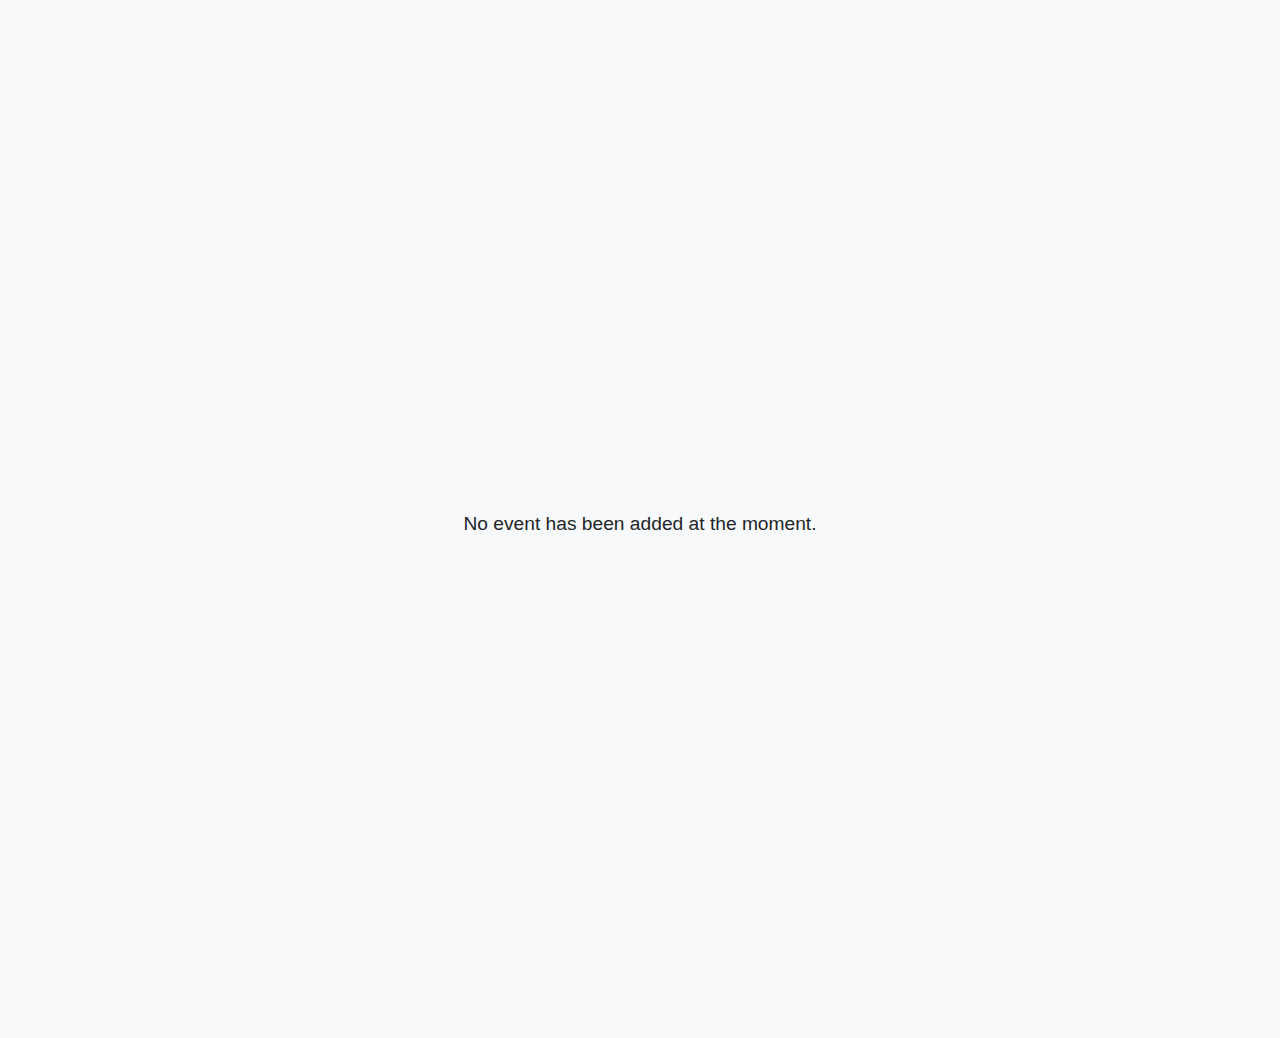
<file: index.html>
<!DOCTYPE html>
<html lang="en">

<head>
  <title>BMC</title>
  <meta charset="utf-8">
  <meta name="viewport" content="width=device-width, initial-scale=1">
  <link href="style.css" rel="stylesheet">

  <link rel="stylesheet" href="https://stackpath.bootstrapcdn.com/bootstrap/4.3.1/css/bootstrap.min.css"
    integrity="sha384-ggOyR0iXCbMQv3Xipma34MD+dH/1fQ784/j6cY/iJTQUOhcWr7x9JvoRxT2MZw1T" crossorigin="anonymous">
  <script src="https://ajax.googleapis.com/ajax/libs/jquery/3.4.1/jquery.min.js"></script>
  <script src="https://cdnjs.cloudflare.com/ajax/libs/popper.js/1.14.7/umd/popper.min.js"
    integrity="sha384-UO2eT0CpHqdSJQ6hJty5KVphtPhzWj9WO1clHTMGa3JDZwrnQq4sF86dIHNDz0W1"
    crossorigin="anonymous"></script>
  <script src="https://stackpath.bootstrapcdn.com/bootstrap/4.3.1/js/bootstrap.min.js"
    integrity="sha384-JjSmVgyd0p3pXB1rRibZUAYoIIy6OrQ6VrjIEaFf/nJGzIxFDsf4x0xIM+B07jRM"
    crossorigin="anonymous"></script>
</head>

<style>
  .nav-item {
    margin: 0 auto;
  }

  .card {
    margin: 0 auto;
  }

  .card-text {
    text-align: center;
  }
</style>

<body class="bg-light">
  
  <main role="main" class="container">
    <p style="text-align: center; margin-bottom: 45%; margin-top: 45%">No event has been added at the moment.</p>
  </main>

</body>

</html>
</file>
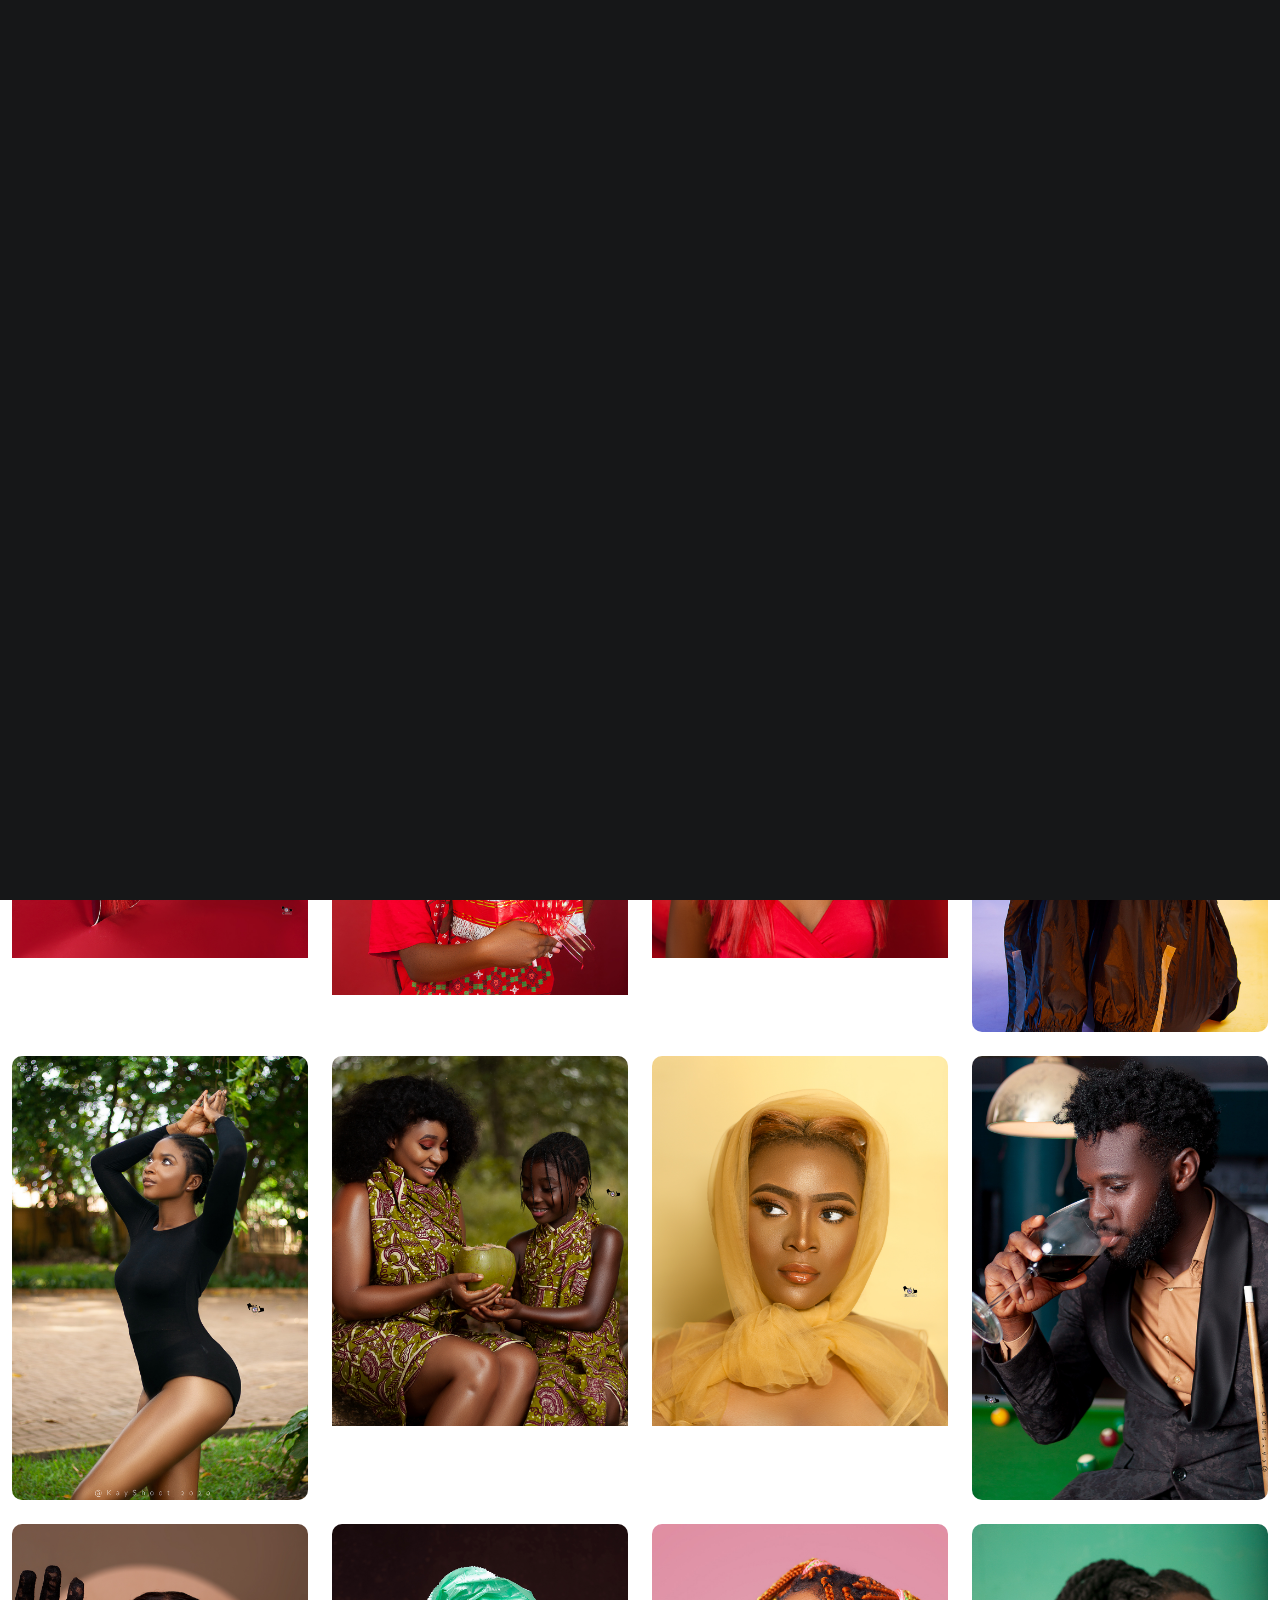
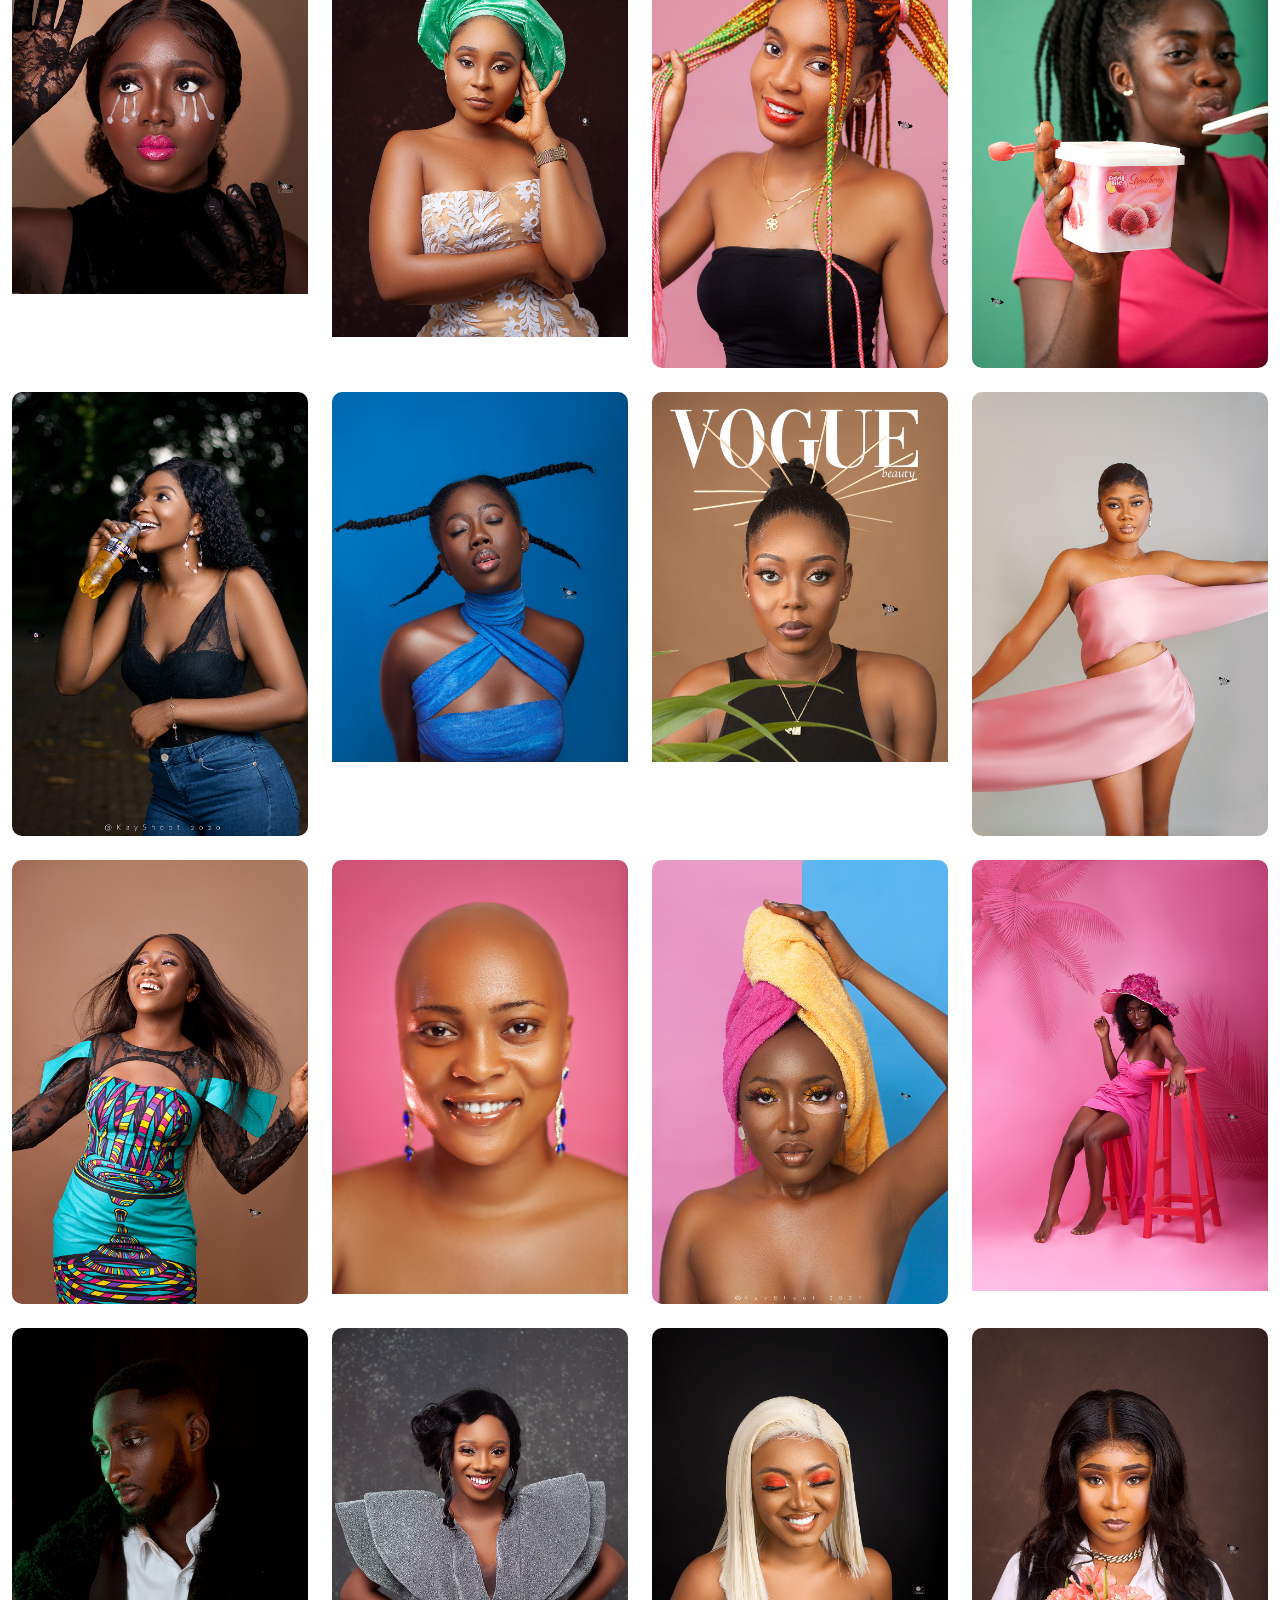
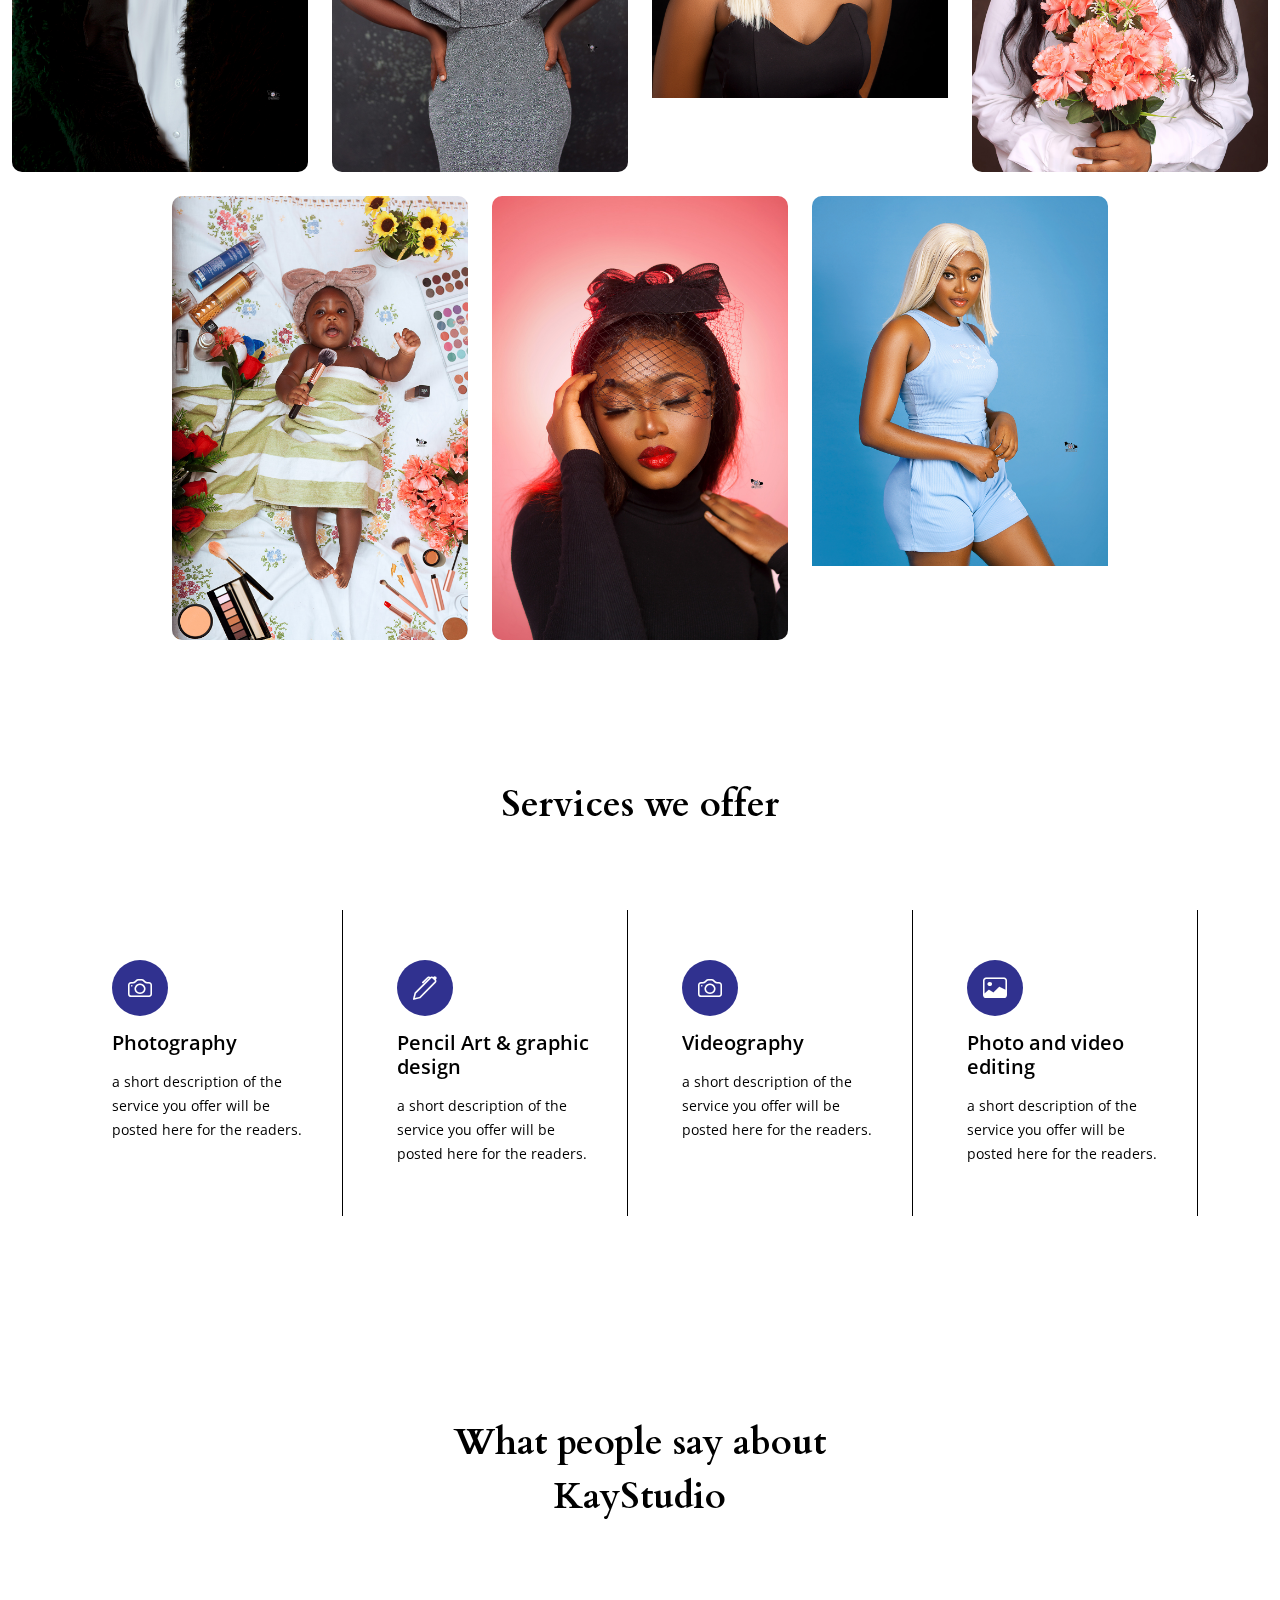
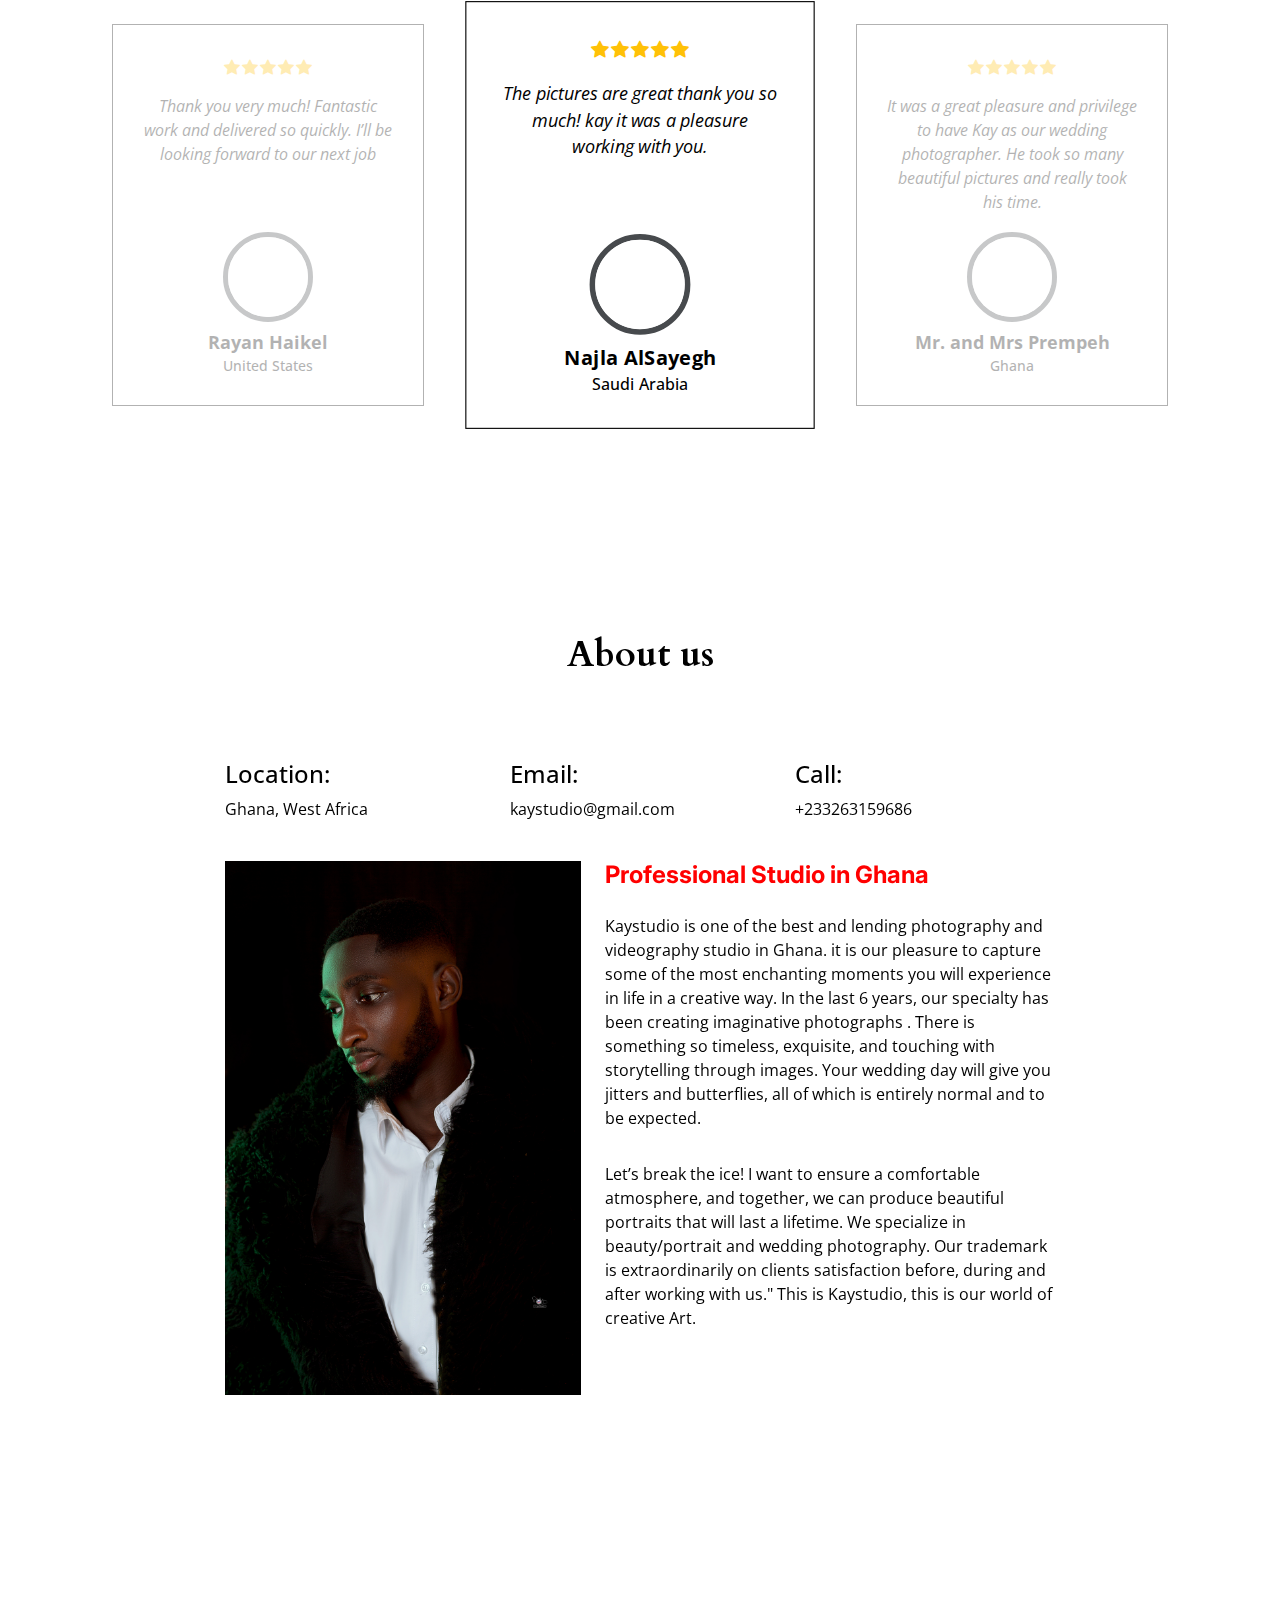
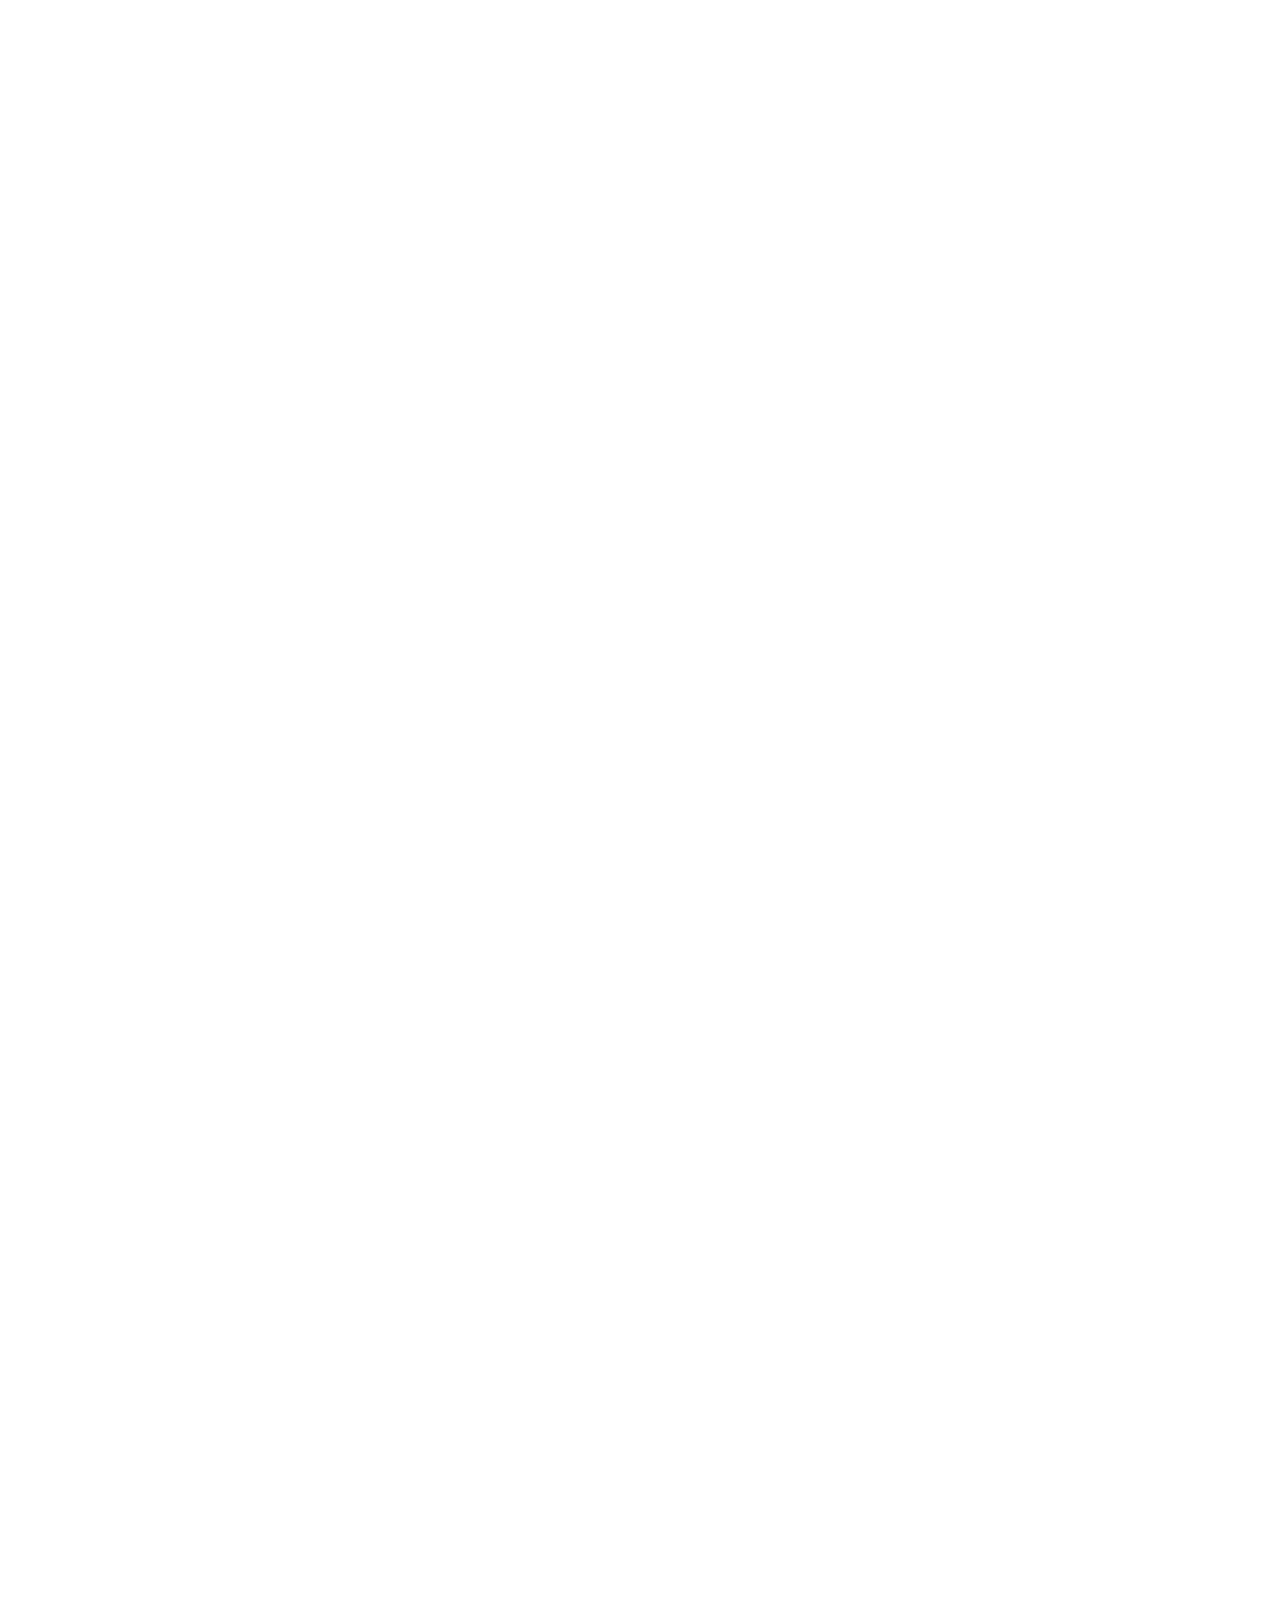
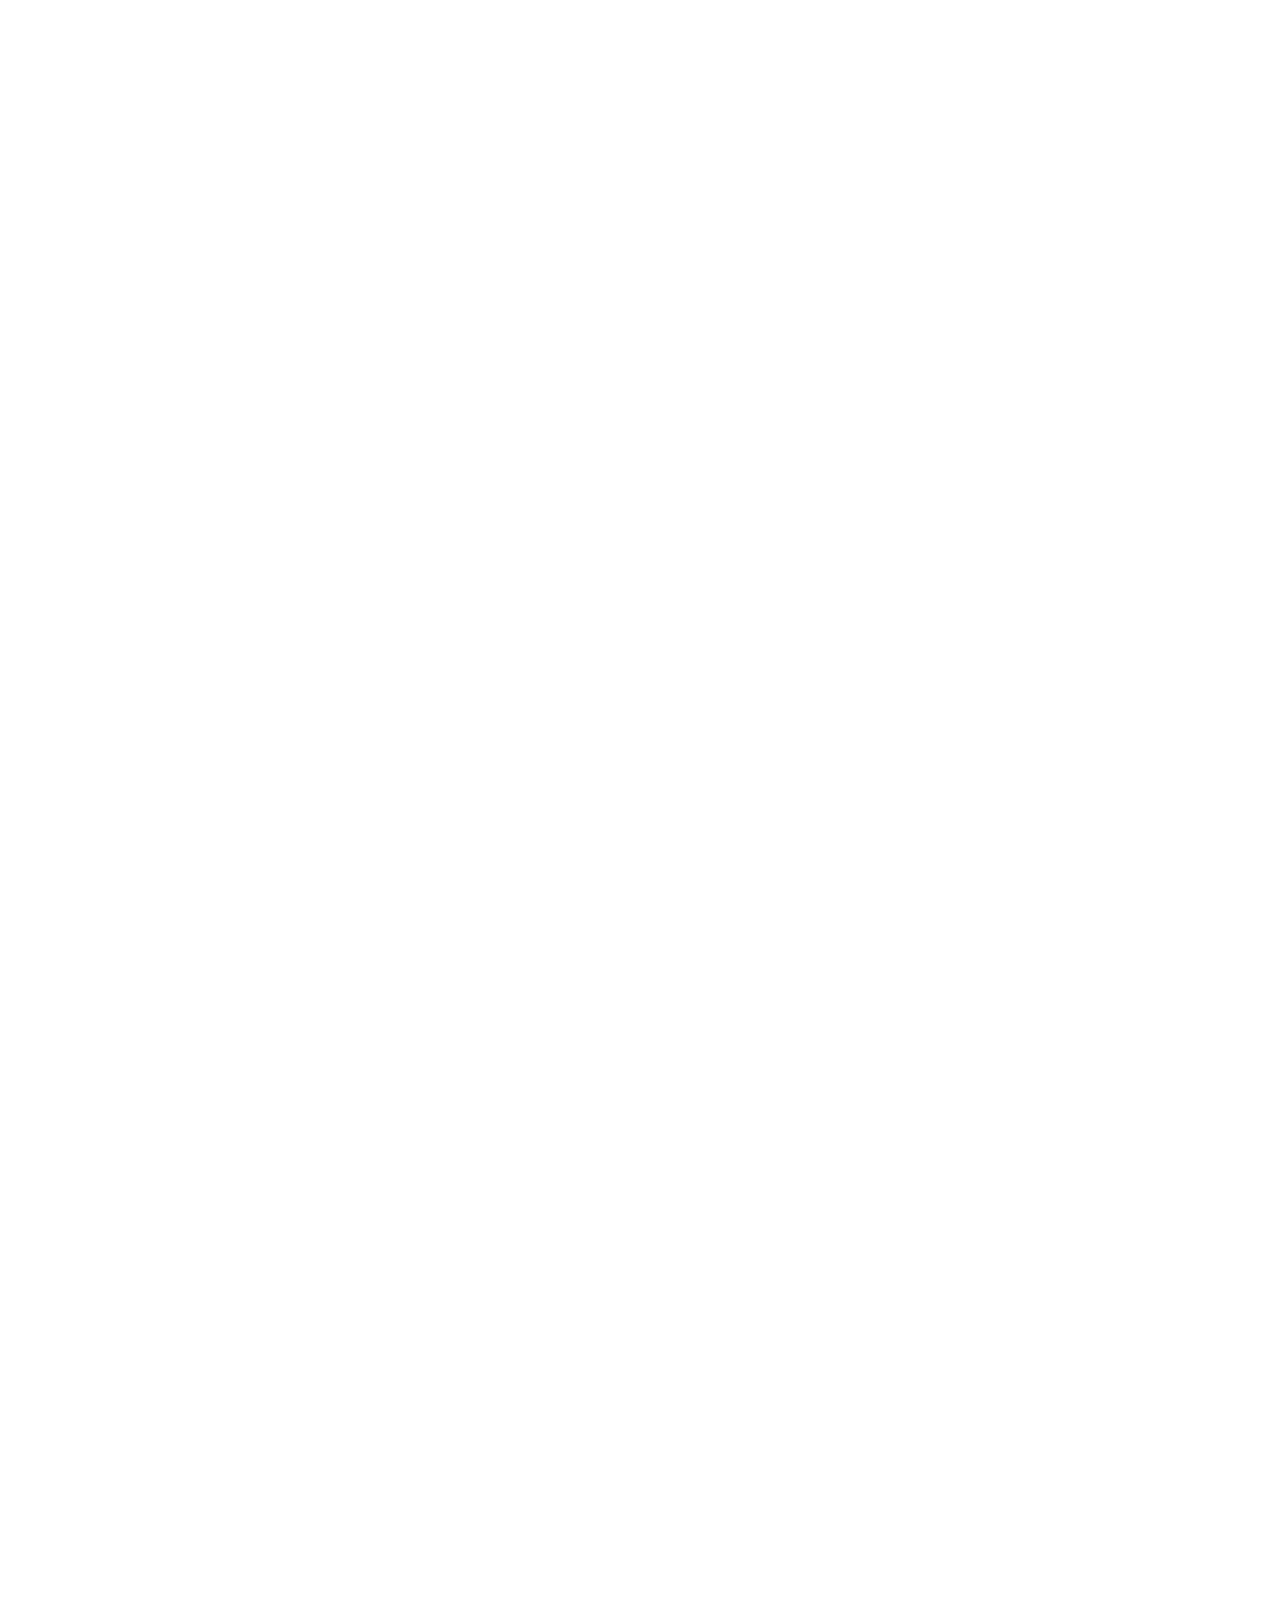
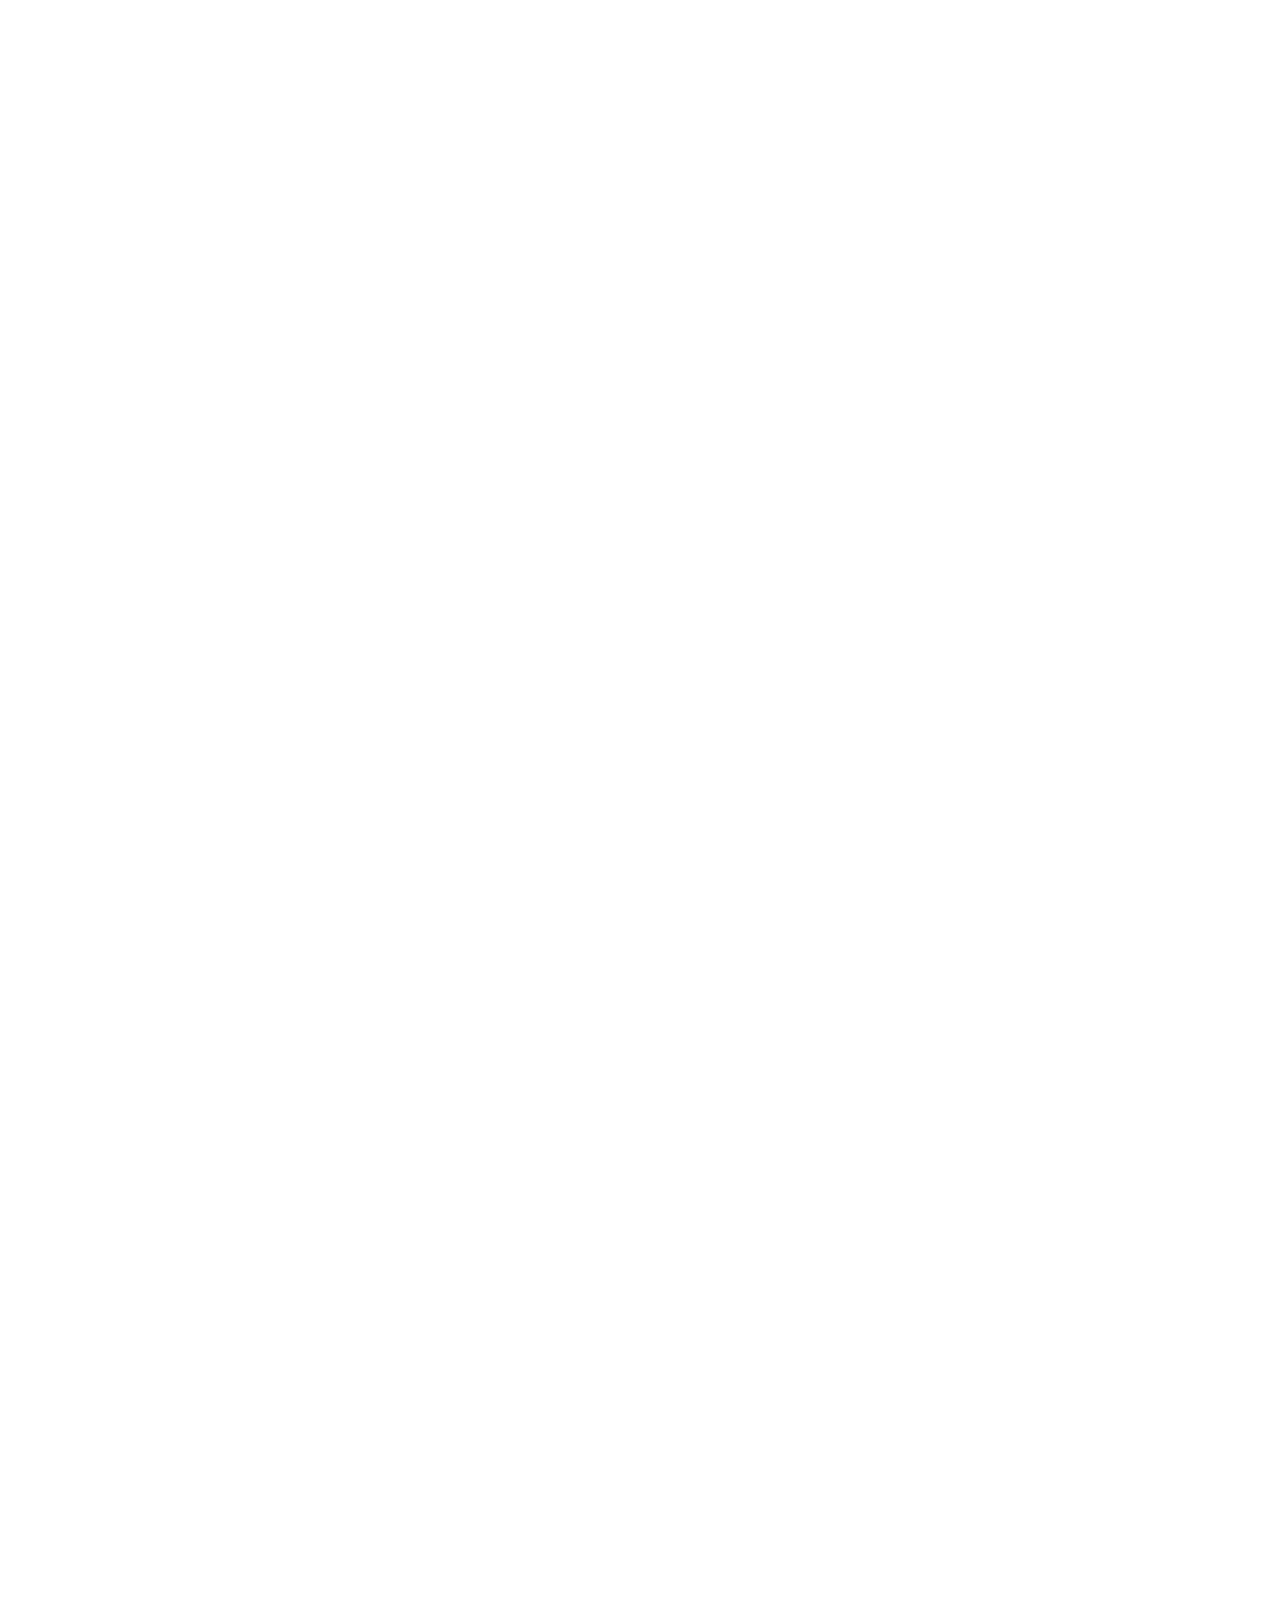
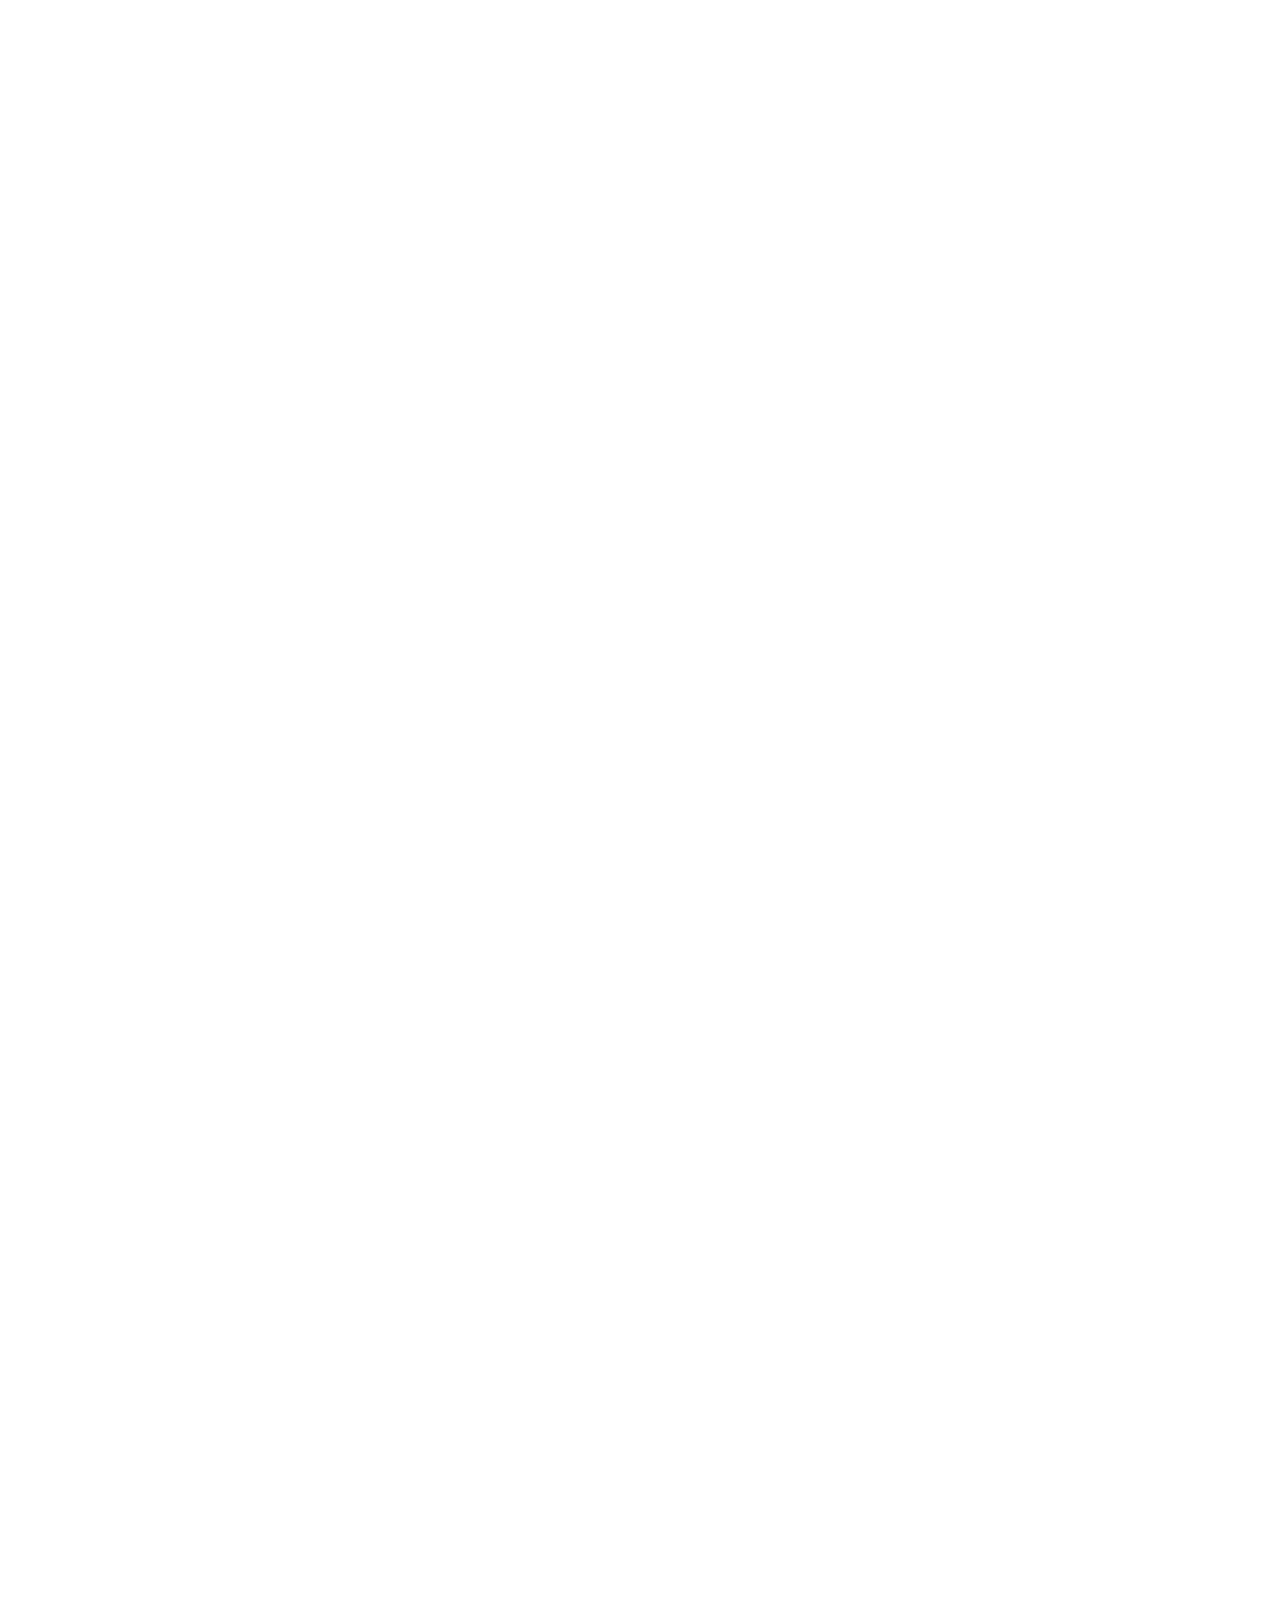
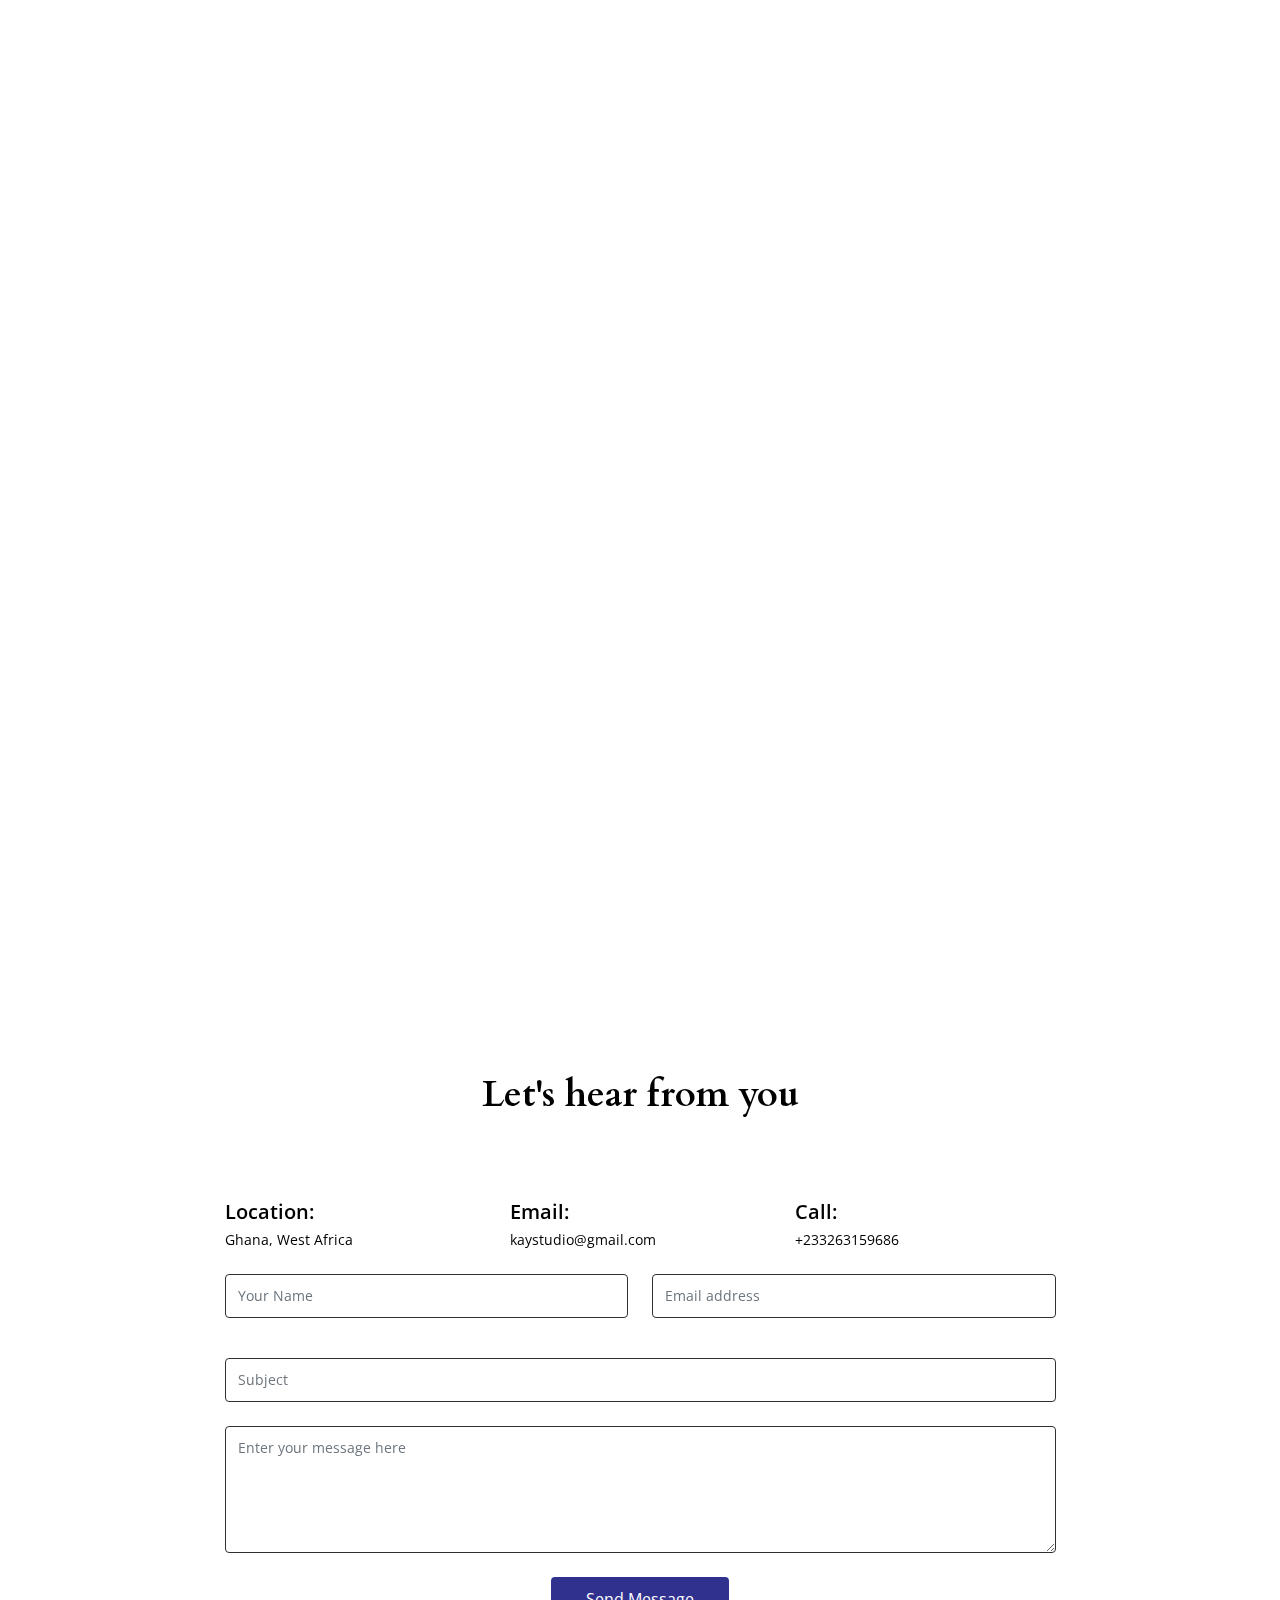
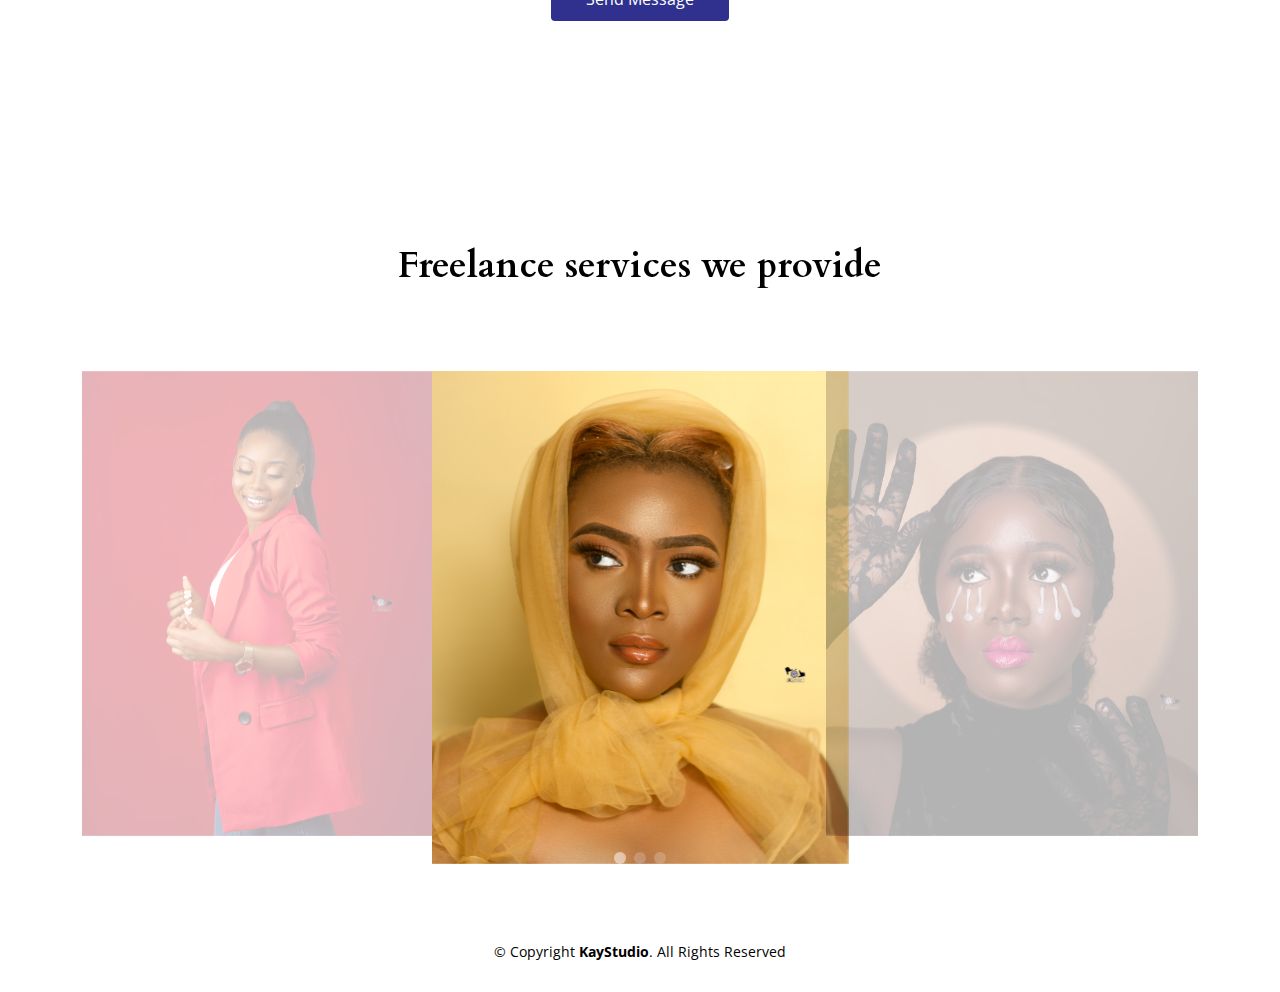
<file: fred/index.html>
<!DOCTYPE html>
<html lang="en">

<head>
  <meta charset="utf-8">
  <meta content="width=device-width, initial-scale=1.0" name="viewport">
  <title>KayStudio</title>
  <meta content="" name="description">
  <meta content="" name="keywords">
  <link href="assets/img/favicon.ico" rel="icon">
  <link href="assets/img/apple-touch-icon.png" rel="apple-touch-icon">

  <link rel="preconnect" href="https://fonts.googleapis.com">
  <link rel="preconnect" href="https://fonts.gstatic.com" crossorigin>

  <link rel="stylesheet" href="https://cdn.jsdelivr.net/npm/bootstrap@4.0.0/dist/css/bootstrap.min.css"
    integrity="sha384-Gn5384xqQ1aoWXA+058RXPxPg6fy4IWvTNh0E263XmFcJlSAwiGgFAW/dAiS6JXm" crossorigin="anonymous">

  <link
    href="https://fonts.googleapis.com/css2?family=Open+Sans:ital,wght@0,300;0,400;0,500;0,600;0,700;1,300;1,400;1,600;1,700&family=Inter:ital,wght@0,300;0,400;0,500;0,600;0,700;1,300;1,400;1,500;1,600;1,700&family=Cardo:ital,wght@0,400;0,700;1,400&display=swap"
    rel="stylesheet">

  <link href="assets/vendor/bootstrap/css/bootstrap.min.css" rel="stylesheet">
  <link href="assets/vendor/bootstrap-icons/bootstrap-icons.css" rel="stylesheet">
  <link href="assets/vendor/swiper/swiper-bundle.min.css" rel="stylesheet">
  <link href="assets/vendor/glightbox/css/glightbox.min.css" rel="stylesheet">
  <link href="assets/vendor/aos/aos.css" rel="stylesheet">
  <link href="assets/css/main.css" rel="stylesheet">
</head>

<body oncontextmenu="return false" onclick="">
  <header id="header" class="header d-flex align-items-center fixed-top">
    <div class="container-fluid d-flex align-items-center justify-content-between">

      <a href="index.html" class="logo d-flex align-items-center  me-auto me-lg-0 black">
        <!-- Uncomment the line below if you also wish to use an image logo -->
        <img src="assets/img/apple-touch-icon.png" alt="">
        <!-- <text>+2335473764363 | kaystudio@gmail.com</text> -->
      </a>

      <nav id="navbar" class="navbar">
        <ul>
          <li><a class="black" href="#gallery" class="active">Gallery</a></li>
          <li><a class="black" href="#services">Services</a></li>
          <li><a class="black" href="#testimonials">Testimonials</a></li>
          <li><a class="black" href="#booking">Bookings</a></li>
          <li><a class="black" href="#about">About us</a></li>
          <li><a class="black" href="#contact">Contact</a></li>
          <li><a class="black" href="#freelance">Freelance</a></li>
          <li><a class="black" href="https://www.youtube.com/channel/UC3bVFNCG3xOTWy2xD3LIcSA">Tutorial</a></li>
        </ul>
      </nav><!-- .navbar -->

      <div class="header-social-links">
        <a class="black" href="#" class="instagram"><i class="bi bi-instagram"></i></a>
        <a class="black" href="#" class="facebook"><i class="bi bi-facebook"></i></a>
        <a class="black" href="#" class="twitter"><i class="bi bi-twitter"></i></a>
        <a class="black" href="https://www.youtube.com/channel/UC3bVFNCG3xOTWy2xD3LIcSA" class="youtube"><i
            class="bi bi-youtube"></i></a>
      </div>
      <i class="mobile-nav-toggle mobile-nav-show bi bi-list black"></i>
      <i class="mobile-nav-toggle mobile-nav-hide d-none bi bi-x black"></i>

    </div>
  </header><!-- End Header -->

  <main id="main" data-aos="fade" data-aos-delay="1500">
    <section id="" class="gallery" style="margin-top: 120px;">
      <div class="container-fluid">

        <div class="row gy-4 justify-content-center">
          <div class="col-xl-3 col-lg-4 col-md-6">
            <div class="gallery-item h-100">
              <img src="assets/img/gallery/1.jpg" class="img-fluid" alt="">
              <div class="gallery-links d-flex align-items-center justify-content-center">
                <a href="assets/img/gallery/1.jpg" title="Fred 1" class="glightbox preview-link"><i
                    class="bi bi-fullscreen"></i></a>
              </div>
            </div>
          </div>
          <div class="col-xl-3 col-lg-4 col-md-6">
            <div class="gallery-item h-100">
              <img src="assets/img/gallery/2.jpg" class="img-fluid" alt="">
              <div class="gallery-links d-flex align-items-center justify-content-center">
                <a href="assets/img/gallery/2.jpg" title="Fred 2" class="glightbox preview-link"><i
                    class="bi bi-fullscreen"></i></a>
              </div>
            </div>
          </div>
          <div class="col-xl-3 col-lg-4 col-md-6">
            <div class="gallery-item h-100">
              <img src="assets/img/gallery/3.jpg" class="img-fluid" alt="">
              <div class="gallery-links d-flex align-items-center justify-content-center">
                <a href="assets/img/gallery/3.jpg" title="Fred 3" class="glightbox preview-link"><i
                    class="bi bi-fullscreen"></i></a>
              </div>
            </div>
          </div>
          <div class="col-xl-3 col-lg-4 col-md-6">
            <div class="gallery-item h-100">
              <img src="assets/img/gallery/4.jpg" class="img-fluid" alt="">
              <div class="gallery-links d-flex align-items-center justify-content-center">
                <a href="assets/img/gallery/4.jpg" title="Fred 4" class="glightbox preview-link"><i
                    class="bi bi-fullscreen"></i></a>
              </div>
            </div>
          </div>
          <div class="col-xl-3 col-lg-4 col-md-6">
            <div class="gallery-item h-100">
              <img src="assets/img/gallery/5.jpg" class="img-fluid" alt="">
              <div class="gallery-links d-flex align-items-center justify-content-center">
                <a href="assets/img/gallery/5.jpg" title="Fred 5" class="glightbox preview-link"><i
                    class="bi bi-fullscreen"></i></a>
              </div>
            </div>
          </div>
          <div class="col-xl-3 col-lg-4 col-md-6">
            <div class="gallery-item h-100">
              <img src="assets/img/gallery/6.jpg" class="img-fluid" alt="">
              <div class="gallery-links d-flex align-items-center justify-content-center">
                <a href="assets/img/gallery/6.jpg" title="Fred 6" class="glightbox preview-link"><i
                    class="bi bi-fullscreen"></i></a>
              </div>
            </div>
          </div>
          <div class="col-xl-3 col-lg-4 col-md-6">
            <div class="gallery-item h-100">
              <img src="assets/img/gallery/7.jpg" class="img-fluid" alt="">
              <div class="gallery-links d-flex align-items-center justify-content-center">
                <a href="assets/img/gallery/7.jpg" title="Fred 7" class="glightbox preview-link"><i
                    class="bi bi-fullscreen"></i></a>
              </div>
            </div>
          </div>
          <div class="col-xl-3 col-lg-4 col-md-6">
            <div class="gallery-item h-100">
              <img src="assets/img/gallery/8.jpg" class="img-fluid" alt="">
              <div class="gallery-links d-flex align-items-center justify-content-center">
                <a href="assets/img/gallery/8.jpg" title="Fred 8" class="glightbox preview-link"><i
                    class="bi bi-fullscreen"></i></a>
              </div>
            </div>
          </div>
          <div class="col-xl-3 col-lg-4 col-md-6">
            <div class="gallery-item h-100">
              <img src="assets/img/gallery/9.jpg" class="img-fluid" alt="">
              <div class="gallery-links d-flex align-items-center justify-content-center">
                <a href="assets/img/gallery/9.jpg" title="Fred 9" class="glightbox preview-link"><i
                    class="bi bi-fullscreen"></i></a>
              </div>
            </div>
          </div>
          <div class="col-xl-3 col-lg-4 col-md-6">
            <div class="gallery-item h-100">
              <img src="assets/img/gallery/10.jpg" class="img-fluid" alt="">
              <div class="gallery-links d-flex align-items-center justify-content-center">
                <a href="assets/img/gallery/10.jpg" title="Fred 10" class="glightbox preview-link"><i
                    class="bi bi-fullscreen"></i></a>
              </div>
            </div>
          </div>
          <div class="col-xl-3 col-lg-4 col-md-6">
            <div class="gallery-item h-100">
              <img src="assets/img/gallery/11.jpg" class="img-fluid" alt="">
              <div class="gallery-links d-flex align-items-center justify-content-center">
                <a href="assets/img/gallery/11.jpg" title="Fred 11" class="glightbox preview-link"><i
                    class="bi bi-fullscreen"></i></a>
              </div>
            </div>
          </div>
          <div class="col-xl-3 col-lg-4 col-md-6">
            <div class="gallery-item h-100">
              <img src="assets/img/gallery/12.jpg" class="img-fluid" alt="">
              <div class="gallery-links d-flex align-items-center justify-content-center">
                <a href="assets/img/gallery/12.jpg" title="Fred 12" class="glightbox preview-link"><i
                    class="bi bi-fullscreen"></i></a>
              </div>
            </div>
          </div>
          <div class="col-xl-3 col-lg-4 col-md-6">
            <div class="gallery-item h-100">
              <img src="assets/img/gallery/13.jpg" class="img-fluid" alt="">
              <div class="gallery-links d-flex align-items-center justify-content-center">
                <a href="assets/img/gallery/13.jpg" title="Fred 13" class="glightbox preview-link"><i
                    class="bi bi-fullscreen"></i></a>
              </div>
            </div>
          </div>
          <div class="col-xl-3 col-lg-4 col-md-6">
            <div class="gallery-item h-100">
              <img src="assets/img/gallery/14.jpg" class="img-fluid" alt="">
              <div class="gallery-links d-flex align-items-center justify-content-center">
                <a href="assets/img/gallery/14.jpg" title="Fred 14" class="glightbox preview-link"><i
                    class="bi bi-fullscreen"></i></a>
              </div>
            </div>
          </div>
          <div class="col-xl-3 col-lg-4 col-md-6">
            <div class="gallery-item h-100">
              <img src="assets/img/gallery/15.jpg" class="img-fluid" alt="">
              <div class="gallery-links d-flex align-items-center justify-content-center">
                <a href="assets/img/gallery/15.jpg" title="Fred 15" class="glightbox preview-link"><i
                    class="bi bi-fullscreen"></i></a>
              </div>
            </div>
          </div>
          <div class="col-xl-3 col-lg-4 col-md-6">
            <div class="gallery-item h-100">
              <img src="assets/img/gallery/16.jpg" class="img-fluid" alt="">
              <div class="gallery-links d-flex align-items-center justify-content-center">
                <a href="assets/img/gallery/16.jpg" title="Fred 16" class="glightbox preview-link"><i
                    class="bi bi-fullscreen"></i></a>
              </div>
            </div>
          </div>
          <div class="col-xl-3 col-lg-4 col-md-6">
            <div class="gallery-item h-100">
              <img src="assets/img/gallery/17.jpg" class="img-fluid" alt="">
              <div class="gallery-links d-flex align-items-center justify-content-center">
                <a href="assets/img/gallery/17.jpg" title="Fred 15" class="glightbox preview-link"><i
                    class="bi bi-fullscreen"></i></a>
              </div>
            </div>
          </div>
          <div class="col-xl-3 col-lg-4 col-md-6">
            <div class="gallery-item h-100">
              <img src="assets/img/gallery/18.jpg" class="img-fluid" alt="">
              <div class="gallery-links d-flex align-items-center justify-content-center">
                <a href="assets/img/gallery/18.jpg" title="Fred 16" class="glightbox preview-link"><i
                    class="bi bi-fullscreen"></i></a>
              </div>
            </div>
          </div>
          <div class="col-xl-3 col-lg-4 col-md-6">
            <div class="gallery-item h-100">
              <img src="assets/img/gallery/19.jpg" class="img-fluid" alt="">
              <div class="gallery-links d-flex align-items-center justify-content-center">
                <a href="assets/img/gallery/19.jpg" title="Fred 15" class="glightbox preview-link"><i
                    class="bi bi-fullscreen"></i></a>
              </div>
            </div>
          </div>
          <div class="col-xl-3 col-lg-4 col-md-6">
            <div class="gallery-item h-100">
              <img src="assets/img/gallery/20.jpg" class="img-fluid" alt="">
              <div class="gallery-links d-flex align-items-center justify-content-center">
                <a href="assets/img/gallery/20.jpg" title="Fred 16" class="glightbox preview-link"><i
                    class="bi bi-fullscreen"></i></a>
              </div>
            </div>
          </div>
          <div class="col-xl-3 col-lg-4 col-md-6">
            <div class="gallery-item h-100">
              <img src="assets/img/gallery/21.jpg" class="img-fluid" alt="">
              <div class="gallery-links d-flex align-items-center justify-content-center">
                <a href="assets/img/gallery/21.jpg" title="Fred 15" class="glightbox preview-link"><i
                    class="bi bi-fullscreen"></i></a>
              </div>
            </div>
          </div>
          <div class="col-xl-3 col-lg-4 col-md-6">
            <div class="gallery-item h-100">
              <img src="assets/img/gallery/22.jpg" class="img-fluid" alt="">
              <div class="gallery-links d-flex align-items-center justify-content-center">
                <a href="assets/img/gallery/22.jpg" title="Fred 16" class="glightbox preview-link"><i
                    class="bi bi-fullscreen"></i></a>
              </div>
            </div>
          </div>
          <div class="col-xl-3 col-lg-4 col-md-6">
            <div class="gallery-item h-100">
              <img src="assets/img/gallery/23.jpg" class="img-fluid" alt="">
              <div class="gallery-links d-flex align-items-center justify-content-center">
                <a href="assets/img/gallery/23.jpg" title="Fred 15" class="glightbox preview-link"><i
                    class="bi bi-fullscreen"></i></a>
              </div>
            </div>
          </div>
          <div class="col-xl-3 col-lg-4 col-md-6">
            <div class="gallery-item h-100">
              <img src="assets/img/gallery/24.jpg" class="img-fluid" alt="">
              <div class="gallery-links d-flex align-items-center justify-content-center">
                <a href="assets/img/gallery/24.jpg" title="Fred 16" class="glightbox preview-link"><i
                    class="bi bi-fullscreen"></i></a>
              </div>
            </div>
          </div>
          <div class="col-xl-3 col-lg-4 col-md-6">
            <div class="gallery-item h-100">
              <img src="assets/img/gallery/25.jpg" class="img-fluid" alt="">
              <div class="gallery-links d-flex align-items-center justify-content-center">
                <a href="assets/img/gallery/25.jpg" title="Fred 15" class="glightbox preview-link"><i
                    class="bi bi-fullscreen"></i></a>
              </div>
            </div>
          </div>
          <div class="col-xl-3 col-lg-4 col-md-6">
            <div class="gallery-item h-100">
              <img src="assets/img/gallery/26.jpg" class="img-fluid" alt="">
              <div class="gallery-links d-flex align-items-center justify-content-center">
                <a href="assets/img/gallery/26.jpg" title="Fred 16" class="glightbox preview-link"><i
                    class="bi bi-fullscreen"></i></a>
              </div>
            </div>
          </div>
          <div class="col-xl-3 col-lg-4 col-md-6">
            <div class="gallery-item h-100">
              <img src="assets/img/gallery/27.jpg" class="img-fluid" alt="">
              <div class="gallery-links d-flex align-items-center justify-content-center">
                <a href="assets/img/gallery/27.jpg" title="Fred 15" class="glightbox preview-link"><i
                    class="bi bi-fullscreen"></i></a>
              </div>
            </div>
          </div>
          <div class="col-xl-3 col-lg-4 col-md-6">
            <div class="gallery-item h-100">
              <img src="assets/img/gallery/28.jpg" class="img-fluid" alt="">
              <div class="gallery-links d-flex align-items-center justify-content-center">
                <a href="assets/img/gallery/28.jpg" title="Fred 16" class="glightbox preview-link"><i
                    class="bi bi-fullscreen"></i></a>
              </div>
            </div>
          </div>
          <div class="col-xl-3 col-lg-4 col-md-6">
            <div class="gallery-item h-100">
              <img src="assets/img/gallery/29.jpg" class="img-fluid" alt="">
              <div class="gallery-links d-flex align-items-center justify-content-center">
                <a href="assets/img/gallery/29.jpg" title="Fred 15" class="glightbox preview-link"><i
                    class="bi bi-fullscreen"></i></a>
              </div>
            </div>
          </div>
          <div class="col-xl-3 col-lg-4 col-md-6">
            <div class="gallery-item h-100">
              <img src="assets/img/gallery/30.jpg" class="img-fluid" alt="">
              <div class="gallery-links d-flex align-items-center justify-content-center">
                <a href="assets/img/gallery/30.jpg" title="Fred 16" class="glightbox preview-link"><i
                    class="bi bi-fullscreen"></i></a>
              </div>
            </div>
          </div>
          <div class="col-xl-3 col-lg-4 col-md-6">
            <div class="gallery-item h-100">
              <img src="assets/img/gallery/31.jpg" class="img-fluid" alt="">
              <div class="gallery-links d-flex align-items-center justify-content-center">
                <a href="assets/img/gallery/31.jpg" title="Fred 15" class="glightbox preview-link"><i
                    class="bi bi-fullscreen"></i></a>
              </div>
            </div>
          </div>
        </div>
      </div>
    </section>

    <div id="services" class="page-header d-flex align-items-center">
      <div class="container position-relative">
        <div class="row d-flex justify-content-center">
          <div class="col-lg-6 text-center">
            <div class="section-header">
              <p>Services we offer</p>
            </div>
          </div>
        </div>
      </div>
    </div>


    <!--<style>
      .hide {
        display: none;
      }
          
      .myDIV:hover + .hide {
        display: block;
        color: red;
      }
      </style>
      </head>
      <body>
      
      <h2>Display an Element on Hover</h2>
      
      <div class="myDIV">Hover over me.</div>
      <div class="hide">I am shown when someone hovers over the div above.</div>-->


    <section id="services" class="services">
      <div class="container">
        <div class="row gy-4">
          <div class="col-xl-3 col-md-6 d-flex">
            <div class="service-item position-relative firstImage">
              <i class="bi bi-camera"></i>
              <h4><a href="#" class="stretched-link">Photography</a></h4>
              <p>a short description of the service you offer will be posted here for the readers.</p>
            </div>
          </div>
          <div class="col-xl-3 col-md-6 d-flex">
            <div class="service-item position-relative secondImage">
              <i class="bi bi-pen"></i>
              <h4><a href="#" class="stretched-link">Pencil Art & graphic design</a></h4>
              <p>a short description of the service you offer will be posted here for the readers.</p>
            </div>
          </div>
          <div class="col-xl-3 col-md-6 d-flex">
            <div class="service-item position-relative threeImage">
              <i class="bi bi-camera"></i>
              <h4><a href="#" class="stretched-link">Videography</a></h4>
              <p>a short description of the service you offer will be posted here for the readers.</p>
            </div>
          </div>
          <div class="col-xl-3 col-md-6 d-flex">
            <div class="service-item position-relative fourImage">
              <i class="bi bi-image"></i>
              <h4><a href="#" class="stretched-link">Photo and video editing</a></h4>
              <p>a short description of the service you offer will be posted here for the readers.</p>
            </div>
          </div>
        </div>
      </div>
    </section>

    <section id="pricing" class="pricing">
      <div class="container">
        <div class="section-header">
          <h2>Pricing and packages from kaystudio</h2>
          <p>Very good pricing for quality work</p>
        </div>

        <div class="row gy-4 gx-lg-5">
          <div class="col-lg-6">
            <div class="pricing-item d-flex justify-content-between">
              <h3>Photo editing</h3>
              <h4>$1.00 or GhC 14.00</h4>
            </div>
          </div>

          <div class="col-lg-6">
            <div class="pricing-item d-flex justify-content-between">
              <h3>Photo shoot</h3>
              <h4>$100.00 or GhC5000</h4>
            </div>
          </div>

          <div class="col-lg-6">
            <div class="pricing-item d-flex justify-content-between">
              <h3>Video for wedding</h3>
              <h4>GhC7000 or $300.00</h4>
            </div>
          </div>

          <div class="col-lg-6">
            <div class="pricing-item d-flex justify-content-between">
              <h3>Pencil art</h3>
              <h4>GhC1500</h4>
            </div>
          </div>

          <div class="col-lg-6">
            <div class="pricing-item d-flex justify-content-between">
              <h3>House party photos</h3>
              <h4>GhC4000.00</h4>
            </div>
          </div>

          <div class="col-lg-6">
            <div class="pricing-item d-flex justify-content-between">
              <h3>Music video and editing</h3>
              <h4>GhC12000.00</h4>
            </div>
          </div>
        </div>
    </section>


    <section id="testimonials" class="testimonials">
      <div class="container">
        <!-- <div class="section-header">
          <p>What people say about KayStudio</p>
        </div> -->

        <div class="page-header d-flex align-items-center">
          <div class="container position-relative">
            <div class="row d-flex justify-content-center">
              <div class="col-lg-6 text-center">
                <div class="section-header">
                  <p>What people say about KayStudio</p>
                </div>
              </div>
            </div>
          </div>
        </div>

        <div class="slides-3 swiper">
          <div class="swiper-wrapper">

            <div class="swiper-slide">
              <div class="testimonial-item">
                <div class="stars">
                  <i class="bi bi-star-fill"></i><i class="bi bi-star-fill"></i><i class="bi bi-star-fill"></i><i
                    class="bi bi-star-fill"></i><i class="bi bi-star-fill"></i>
                </div>
                <p>
                  Thank you very much! Fantastic work and delivered so quickly. I’ll be looking forward to our next job
                </p>
                <div class="profile mt-auto">
                  <img src="assets/img/testimonials/testimonials-1.jpg" class="testimonial-img" alt="">
                  <h3>Rayan Haikel</h3>
                  <h4>United States</h4>
                </div>
              </div>
            </div>

            <div class="swiper-slide">
              <div class="testimonial-item">
                <div class="stars">
                  <i class="bi bi-star-fill"></i><i class="bi bi-star-fill"></i><i class="bi bi-star-fill"></i><i
                    class="bi bi-star-fill"></i><i class="bi bi-star-fill"></i>
                </div>
                <p>
                  The pictures are great thank you so much! kay it was a pleasure working with you.
                </p>
                <div class="profile mt-auto">
                  <img src="assets/img/testimonials/testimonials-1.jpg" class="testimonial-img" alt="">
                  <h3>Najla AlSayegh</h3>
                  <h4>Saudi Arabia</h4>
                </div>
              </div>
            </div>

            <div class="swiper-slide">
              <div class="testimonial-item">
                <div class="stars">
                  <i class="bi bi-star-fill"></i><i class="bi bi-star-fill"></i><i class="bi bi-star-fill"></i><i
                    class="bi bi-star-fill"></i><i class="bi bi-star-fill"></i>
                </div>
                <p>
                  It was a great pleasure and privilege to have Kay as our wedding photographer. He took so many
                  beautiful pictures and really took his time.
                </p>
                <div class="profile mt-auto">
                  <img src="assets/img/testimonials/testimonials-1.jpg" class="testimonial-img" alt="">
                  <h3>Mr. and Mrs Prempeh</h3>
                  <h4>Ghana</h4>
                </div>
              </div>
            </div>

            <div class="swiper-slide">
              <div class="testimonial-item">
                <div class="stars">
                  <i class="bi bi-star-fill"></i><i class="bi bi-star-fill"></i><i class="bi bi-star-fill"></i><i
                    class="bi bi-star-fill"></i><i class="bi bi-star-fill"></i>
                </div>
                <p>
                  You have a talent. You also have a lot of potentials. I wish only the best for you and your team.
                </p>
                <div class="profile mt-auto">
                  <img src="assets/img/testimonials/testimonials-1.jpg" class="testimonial-img" alt="">
                  <h3>Justin Leavens</h3>
                  <h4>United States</h4>
                </div>
              </div>
            </div>
            <!-- <div class="swiper-slide">
              <div class="testimonial-item">
                <div class="stars">
                  <i class="bi bi-star-fill"></i><i class="bi bi-star-fill"></i><i class="bi bi-star-fill"></i><i
                    class="bi bi-star-fill"></i><i class="bi bi-star-fill"></i>
                </div>
                <p>
                  The review message you receive from clients and people you have done work for can appear. these
                  messages can re-affirm the trust in the brand
                </p>
                <div class="profile mt-auto">
                  <img src="assets/img/testimonials/testimonials-1.jpg" class="testimonial-img" alt="">
                  <h3>Koobina Asante</h3>
                  <h4>Entrepreneur</h4>
                </div>
              </div>
            </div> -->

          </div>
          <div class="swiper-pagination"></div>
        </div>
      </div>
    </section>

    <section id="about" class="about">
      <div class="container">

        <!-- <div class="col-lg-6 text-center">
          <div class="section-header">
            <p>About us</p><br>
          </div>
        </div> -->



        <div class="page-header d-flex align-items-center">
          <div class="container position-relative">
            <div class="row d-flex justify-content-center">
              <div class="col-lg-6 text-center">
                <div class="section-header">
                  <p>About us</p>
                </div>
              </div>
            </div>
          </div>
        </div>


        <div class="row gy-4 justify-content-center">

          <div class="col-lg-3">
            <div class="info-item d-flex">
              <!--                   <i class="bi bi-geo-alt flex-shrink-0"></i> -->
              <div>
                <h4>Location:</h4>
                <p>Ghana, West Africa</p>
              </div>
            </div>
          </div>

          <div class="col-lg-3">
            <div class="info-item d-flex">
              <!--                   <i class="bi bi-envelope flex-shrink-0"></i> -->
              <div>
                <h4>Email:</h4>
                <p>kaystudio@gmail.com</p>
              </div>
            </div>
          </div><!-- End Info Item -->

          <div class="col-lg-3">
            <div class="info-item d-flex">
              <!--                   <i class="bi bi-phone flex-shrink-0"></i> -->
              <div>
                <h4>Call:</h4>
                <p>+233263159686</p>
              </div>
            </div>
          </div><!-- End Info Item -->


          <div class="col-lg-4">
            <img src="assets/img/gallery/25.jpg" class="img-fluid" alt="">
          </div>
          <div class="col-lg-5 content">
            <h2>Professional Studio in Ghana</h2>
            <p class="fst-italic py-3 none">
              Lorem ipsum dolor sit amet, consectetur adipiscing elit, sed do eiusmod tempor incididunt ut labore et
              dolore
              magna aliqua.
            </p>
            <div class="row none">
              <div class="col-lg-6 black">
                <ul>
                  <li><i class="bi bi-chevron-right"></i> <strong>freelance:</strong> <span>Available</span></li>
                  <li><i class="bi bi-chevron-right"></i> <strong>website:</strong> <span>www.kaystudio.art</span></li>
                  <li><i class="bi bi-chevron-right"></i> <strong>phone #:</strong> <span>+233263159686</span></li>
                </ul>
              </div>
              <div class="col-lg-6 black">
                <ul>
                  <li><i class="bi bi-chevron-right"></i> <strong>country:</strong> <span>Ghana, West Africa</span></li>
                  <li><i class="bi bi-chevron-right"></i> <strong>address:</strong> <span>kaystudio@gmail.com</span>
                  </li>
                </ul>
              </div>
            </div>
            <p class="py-3">
              Kaystudio is one of the best and lending photography and videography studio in Ghana. it is our pleasure
              to capture some of the most enchanting moments you will experience in life in a creative way. In the last
              6 years, our specialty has been creating imaginative photographs . There is something so timeless,
              exquisite, and touching with storytelling through images. Your wedding day will give you jitters and
              butterflies, all of which is entirely normal and to be expected.
            </p>
            <p class="m-0">
              Let’s break the ice! I want to ensure a
              comfortable atmosphere, and together, we can produce beautiful portraits that will last a lifetime. We
              specialize in beauty/portrait and wedding photography. Our trademark is extraordinarily on clients
              satisfaction before, during and after working with us."
              This is Kaystudio, this is our world of creative Art.
            </p>
          </div>
        </div>
      </div>
    </section>

    <!--    <div class="page-header d-flex align-items-center>
      <div class="container position-relative">
        <div class="row d-flex justify-content-center">
          <div class="col-lg-6 text-center">

            <div class="section-header">
              <p>Let's hear from you</p>
            </div>
          </div>
        </div>
      </div>
    </div> -->

    <section id="booking" class="contact" style="margin-top: 100px">
      <div class="container">
        <iframe style="background-color: #ffffff !important;"
          src="https://docs.google.com/forms/d/e/1FAIpQLSeIRD5_a_oBiczI2_5K1vdyJBVHr6DHoHs3GorytCC3fNC1pQ/viewform?embedded=true"
          width="100%" height="1291" frameborder="0" marginheight="0" marginwidth="0">Loading…</iframe>
      </div>
    </section>

    <section id="gallery" class="gallery">
      <div class="container" data-aos="fade-up">

        <div class="page-header d-flex align-items-center">
          <div class="container position-relative">
            <div class="row d-flex justify-content-center">
              <div class="col-lg-6 text-center">
                <div class="section-header">
                  <p>Gallery</p>
                </div>
              </div>
            </div>
          </div>
        </div>

        <nav>
          <div class="nav nav-tabs" id="nav-tab" role="tablist">
            <a class="nav-item nav-link black" id="nav-home-tab" data-toggle="tab" href="#nav-home" role="tab"
              aria-controls="nav-home" aria-selected="true" onclick="showAllPics()">Gallery</a>
            <a class="nav-item nav-link black" id="nav-profile-tab" data-toggle="tab" href="#nav-profile" role="tab"
              aria-controls="nav-profile" aria-selected="false" onclick="showPhotoshootPics()">Photoshoot</a>
            <a class="nav-item nav-link black" id="nav-contact-tab" data-toggle="tab" href="#nav-contact" role="tab"
              aria-controls="nav-contact" aria-selected="false" onclick="showWeddingPics()">Wedding</a>
          </div>
        </nav>
        <div class="tab-content" id="nav-tabContent" style="margin-bottom: 20px;">
          <!-- <div class="tab-pane fade show active" id="nav-home" role="tabpanel" aria-labelledby="nav-home-tab">...</div>
          <div class="tab-pane fade" id="nav-profile" role="tabpanel" aria-labelledby="nav-profile-tab">...</div>
          <div class="tab-pane fade" id="nav-contact" role="tabpanel" aria-labelledby="nav-contact-tab">...</div> -->
        </div>

        <div id="photoshoot_pics">

          <div class="row gy-4 justify-content-center">
            <div class="col-xl-3 col-lg-4 col-md-6 photoshoot_pics">
              <div class="gallery-item h-100">
                <img src="assets/img/gallery/photoshoot/1.jpg" class="img-fluid" alt="">
                <div class="gallery-links d-flex align-items-center justify-content-center">
                  <a href="assets/img/gallery/photoshoot/1.jpg" title="Fred 1" class="glightbox preview-link"><i
                      class="bi bi-fullscreen"></i></a>
                </div>
              </div>
            </div>
            <div class="col-xl-3 col-lg-4 col-md-6 wedding_pics">
              <div class="gallery-item h-100">
                <img src="assets/img/gallery/photoshoot/2.jpg" class="img-fluid" alt="">
                <div class="gallery-links d-flex align-items-center justify-content-center">
                  <a href="assets/img/gallery/photoshoot/2.jpg" title="Fred 2" class="glightbox preview-link"><i
                      class="bi bi-fullscreen"></i></a>
                </div>
              </div>
            </div>
            <div class="col-xl-3 col-lg-4 col-md-6">
              <div class="gallery-item h-100">
                <img src="assets/img/gallery/photoshoot/3.jpg" class="img-fluid" alt="">
                <div class="gallery-links d-flex align-items-center justify-content-center">
                  <a href="assets/img/gallery/photoshoot/3.jpg" title="Fred 3" class="glightbox preview-link"><i
                      class="bi bi-fullscreen"></i></a>
                </div>
              </div>
            </div>
            <div class="col-xl-3 col-lg-4 col-md-6">
              <div class="gallery-item h-100">
                <img src="assets/img/gallery/photoshoot/4.jpg" class="img-fluid" alt="">
                <div class="gallery-links d-flex align-items-center justify-content-center">
                  <a href="assets/img/gallery/photoshoot/4.jpg" title="Fred 4" class="glightbox preview-link"><i
                      class="bi bi-fullscreen"></i></a>
                </div>
              </div>
            </div>
            <div class="col-xl-3 col-lg-4 col-md-6">
              <div class="gallery-item h-100">
                <img src="assets/img/gallery/photoshoot/5.jpg" class="img-fluid" alt="">
                <div class="gallery-links d-flex align-items-center justify-content-center">
                  <a href="assets/img/gallery/photoshoot/5.jpg" title="Fred 5" class="glightbox preview-link"><i
                      class="bi bi-fullscreen"></i></a>
                </div>
              </div>
            </div>
            <div class="col-xl-3 col-lg-4 col-md-6">
              <div class="gallery-item h-100">
                <img src="assets/img/gallery/photoshoot/6.jpg" class="img-fluid" alt="">
                <div class="gallery-links d-flex align-items-center justify-content-center">
                  <a href="assets/img/gallery/photoshoot/6.jpg" title="Fred 6" class="glightbox preview-link"><i
                      class="bi bi-fullscreen"></i></a>
                </div>
              </div>
            </div>
            <div class="col-xl-3 col-lg-4 col-md-6">
              <div class="gallery-item h-100">
                <img src="assets/img/gallery/photoshoot/7.jpg" class="img-fluid" alt="">
                <div class="gallery-links d-flex align-items-center justify-content-center">
                  <a href="assets/img/gallery/photoshoot/7.jpg" title="Fred 7" class="glightbox preview-link"><i
                      class="bi bi-fullscreen"></i></a>
                </div>
              </div>
            </div>
            <div class="col-xl-3 col-lg-4 col-md-6">
              <div class="gallery-item h-100">
                <img src="assets/img/gallery/photoshoot/8.jpg" class="img-fluid" alt="">
                <div class="gallery-links d-flex align-items-center justify-content-center">
                  <a href="assets/img/gallery/photoshoot/8.jpg" title="Fred 8" class="glightbox preview-link"><i
                      class="bi bi-fullscreen"></i></a>
                </div>
              </div>
            </div>
            <div class="col-xl-3 col-lg-4 col-md-6">
              <div class="gallery-item h-100">
                <img src="assets/img/gallery/photoshoot/9.jpg" class="img-fluid" alt="">
                <div class="gallery-links d-flex align-items-center justify-content-center">
                  <a href="assets/img/gallery/photoshoot/9.jpg" title="Fred 9" class="glightbox preview-link"><i
                      class="bi bi-fullscreen"></i></a>
                </div>
              </div>
            </div>
            <div class="col-xl-3 col-lg-4 col-md-6">
              <div class="gallery-item h-100">
                <img src="assets/img/gallery/photoshoot/10.jpg" class="img-fluid" alt="">
                <div class="gallery-links d-flex align-items-center justify-content-center">
                  <a href="assets/img/gallery/photoshoot/10.jpg" title="Fred 10" class="glightbox preview-link"><i
                      class="bi bi-fullscreen"></i></a>
                </div>
              </div>
            </div>
            <div class="col-xl-3 col-lg-4 col-md-6">
              <div class="gallery-item h-100">
                <img src="assets/img/gallery/photoshoot/11.jpg" class="img-fluid" alt="">
                <div class="gallery-links d-flex align-items-center justify-content-center">
                  <a href="assets/img/gallery/photoshoot//11.jpg" title="Fred 11" class="glightbox preview-link"><i
                      class="bi bi-fullscreen"></i></a>
                </div>
              </div>
            </div>
            <div class="col-xl-3 col-lg-4 col-md-6">
              <div class="gallery-item h-100">
                <img src="assets/img/gallery/photoshoot/12.jpg" class="img-fluid" alt="">
                <div class="gallery-links d-flex align-items-center justify-content-center">
                  <a href="assets/img/gallery/photoshoot/12.jpg" title="Fred 12" class="glightbox preview-link"><i
                      class="bi bi-fullscreen"></i></a>
                </div>
              </div>
            </div>
            <div class="col-xl-3 col-lg-4 col-md-6">
              <div class="gallery-item h-100">
                <img src="assets/img/gallery/photoshoot/13.jpg" class="img-fluid" alt="">
                <div class="gallery-links d-flex align-items-center justify-content-center">
                  <a href="assets/img/gallery/photoshoot/.jpg" title="Fred 13" class="glightbox preview-link"><i
                      class="bi bi-fullscreen"></i></a>
                </div>
              </div>
            </div>
            <div class="col-xl-3 col-lg-4 col-md-6">
              <div class="gallery-item h-100">
                <img src="assets/img/gallery/photoshoot/14.jpg" class="img-fluid" alt="">
                <div class="gallery-links d-flex align-items-center justify-content-center">
                  <a href="assets/img/gallery/photoshoot/14.jpg" title="Fred 14" class="glightbox preview-link"><i
                      class="bi bi-fullscreen"></i></a>
                </div>
              </div>
            </div>
            <div class="col-xl-3 col-lg-4 col-md-6">
              <div class="gallery-item h-100">
                <img src="assets/img/gallery/photoshoot/15.jpg" class="img-fluid" alt="">
                <div class="gallery-links d-flex align-items-center justify-content-center">
                  <a href="assets/img/gallery/photoshoot/15.jpg" title="Fred 15" class="glightbox preview-link"><i
                      class="bi bi-fullscreen"></i></a>
                </div>
              </div>
            </div>
            <div class="col-xl-3 col-lg-4 col-md-6">
              <div class="gallery-item h-100">
                <img src="assets/img/gallery/photoshoot/16.jpg" class="img-fluid" alt="">
                <div class="gallery-links d-flex align-items-center justify-content-center">
                  <a href="assets/img/gallery/photoshoot/16.jpg" title="Fred 16" class="glightbox preview-link"><i
                      class="bi bi-fullscreen"></i></a>
                </div>
              </div>
            </div>
            <div class="col-xl-3 col-lg-4 col-md-6">
              <div class="gallery-item h-100">
                <img src="assets/img/gallery/photoshoot/17.jpg" class="img-fluid" alt="">
                <div class="gallery-links d-flex align-items-center justify-content-center">
                  <a href="assets/img/gallery/photoshoot/17.jpg" title="Fred 15" class="glightbox preview-link"><i
                      class="bi bi-fullscreen"></i></a>
                </div>
              </div>
            </div>
            <div class="col-xl-3 col-lg-4 col-md-6">
              <div class="gallery-item h-100">
                <img src="assets/img/gallery/photoshoot/18.jpg" class="img-fluid" alt="">
                <div class="gallery-links d-flex align-items-center justify-content-center">
                  <a href="assets/img/gallery/photoshoot/18.jpg" title="Fred 16" class="glightbox preview-link"><i
                      class="bi bi-fullscreen"></i></a>
                </div>
              </div>
            </div>
            <div class="col-xl-3 col-lg-4 col-md-6">
              <div class="gallery-item h-100">
                <img src="assets/img/gallery/photoshoot/19.jpg" class="img-fluid" alt="">
                <div class="gallery-links d-flex align-items-center justify-content-center">
                  <a href="assets/img/gallery/photoshoot/19.jpg" title="Fred 15" class="glightbox preview-link"><i
                      class="bi bi-fullscreen"></i></a>
                </div>
              </div>
            </div>
            <div class="col-xl-3 col-lg-4 col-md-6">
              <div class="gallery-item h-100">
                <img src="assets/img/gallery/photoshoot/20.jpg" class="img-fluid" alt="">
                <div class="gallery-links d-flex align-items-center justify-content-center">
                  <a href="assets/img/gallery/photoshoot/20.jpg" title="Fred 16" class="glightbox preview-link"><i
                      class="bi bi-fullscreen"></i></a>
                </div>
              </div>
            </div>
            <div class="col-xl-3 col-lg-4 col-md-6">
              <div class="gallery-item h-100">
                <img src="assets/img/gallery/photoshoot/21.jpg" class="img-fluid" alt="">
                <div class="gallery-links d-flex align-items-center justify-content-center">
                  <a href="assets/img/gallery/photoshoot/21.jpg" title="Fred 15" class="glightbox preview-link"><i
                      class="bi bi-fullscreen"></i></a>
                </div>
              </div>
            </div>

          </div>
        </div>



        <div id="wedding_pics">

          <div class="row gy-4 justify-content-center">
            <div class="col-xl-3 col-lg-4 col-md-6">
              <div class="gallery-item h-100">
                <img src="assets/img/gallery/wedding/1.jpg" class="img-fluid" alt="">
                <div class="gallery-links d-flex align-items-center justify-content-center">
                  <a href="assets/img/gallery/wedding/1.jpg" title="Fred 16" class="glightbox preview-link"><i
                      class="bi bi-fullscreen"></i></a>
                </div>
              </div>
            </div>
            <div class="col-xl-3 col-lg-4 col-md-6">
              <div class="gallery-item h-100">
                <img src="assets/img/gallery/wedding/2.jpg" class="img-fluid" alt="">
                <div class="gallery-links d-flex align-items-center justify-content-center">
                  <a href="assets/img/gallery/wedding/2.jpg" title="Fred 15" class="glightbox preview-link"><i
                      class="bi bi-fullscreen"></i></a>
                </div>
              </div>
            </div>
            <div class="col-xl-3 col-lg-4 col-md-6">
              <div class="gallery-item h-100">
                <img src="assets/img/gallery/wedding/3.jpg" class="img-fluid" alt="">
                <div class="gallery-links d-flex align-items-center justify-content-center">
                  <a href="assets/img/gallery/wedding/3.jpg" title="Fred 16" class="glightbox preview-link"><i
                      class="bi bi-fullscreen"></i></a>
                </div>
              </div>
            </div>
            <div class="col-xl-3 col-lg-4 col-md-6">
              <div class="gallery-item h-100">
                <img src="assets/img/gallery/wedding/4.jpg" class="img-fluid" alt="">
                <div class="gallery-links d-flex align-items-center justify-content-center">
                  <a href="assets/img/gallery/wedding/4.jpg" title="Fred 15" class="glightbox preview-link"><i
                      class="bi bi-fullscreen"></i></a>
                </div>
              </div>
            </div>
            <div class="col-xl-3 col-lg-4 col-md-6">
              <div class="gallery-item h-100">
                <img src="assets/img/gallery/wedding/5.jpg" class="img-fluid" alt="">
                <div class="gallery-links d-flex align-items-center justify-content-center">
                  <a href="assets/img/gallery/wedding/5.jpg" title="Fred 16" class="glightbox preview-link"><i
                      class="bi bi-fullscreen"></i></a>
                </div>
              </div>
            </div>
            <div class="col-xl-3 col-lg-4 col-md-6">
              <div class="gallery-item h-100">
                <img src="assets/img/gallery/wedding/6.jpg" class="img-fluid" alt="">
                <div class="gallery-links d-flex align-items-center justify-content-center">
                  <a href="assets/img/gallery/wedding/6.jpg" title="Fred 15" class="glightbox preview-link"><i
                      class="bi bi-fullscreen"></i></a>
                </div>
              </div>
            </div>
            <div class="col-xl-3 col-lg-4 col-md-6">
              <div class="gallery-item h-100">
                <img src="assets/img/gallery/wedding/7.jpg" class="img-fluid" alt="">
                <div class="gallery-links d-flex align-items-center justify-content-center">
                  <a href="assets/img/gallery/wedding/7.jpg" title="Fred 16" class="glightbox preview-link"><i
                      class="bi bi-fullscreen"></i></a>
                </div>
              </div>
            </div>
            <div class="col-xl-3 col-lg-4 col-md-6">
              <div class="gallery-item h-100">
                <img src="assets/img/gallery/wedding/8.jpg" class="img-fluid" alt="">
                <div class="gallery-links d-flex align-items-center justify-content-center">
                  <a href="assets/img/gallery/wedding/8.jpg" title="Fred 15" class="glightbox preview-link"><i
                      class="bi bi-fullscreen"></i></a>
                </div>
              </div>
            </div>
            <div class="col-xl-3 col-lg-4 col-md-6">
              <div class="gallery-item h-100">
                <img src="assets/img/gallery/wedding/9.jpg" class="img-fluid" alt="">
                <div class="gallery-links d-flex align-items-center justify-content-center">
                  <a href="assets/img/gallery/wedding/9.jpg" title="Fred 16" class="glightbox preview-link"><i
                      class="bi bi-fullscreen"></i></a>
                </div>
              </div>
            </div>
            <div class="col-xl-3 col-lg-4 col-md-6">
              <div class="gallery-item h-100">
                <img src="assets/img/gallery/wedding/10.jpg" class="img-fluid" alt="">
                <div class="gallery-links d-flex align-items-center justify-content-center">
                  <a href="assets/img/gallery/wedding/10.jpg" title="Fred 15" class="glightbox preview-link"><i
                      class="bi bi-fullscreen"></i></a>
                </div>
              </div>
            </div>
            <div class="col-xl-3 col-lg-4 col-md-6">
              <div class="gallery-item h-100">
                <img src="assets/img/gallery/wedding/11.jpg" class="img-fluid" alt="">
                <div class="gallery-links d-flex align-items-center justify-content-center">
                  <a href="assets/img/gallery/wedding/11.jpg" title="Fred 16" class="glightbox preview-link"><i
                      class="bi bi-fullscreen"></i></a>
                </div>
              </div>
            </div>
            <div class="col-xl-3 col-lg-4 col-md-6">
              <div class="gallery-item h-100">
                <img src="assets/img/gallery/wedding/12.jpg" class="img-fluid" alt="">
                <div class="gallery-links d-flex align-items-center justify-content-center">
                  <a href="assets/img/gallery/wedding/12.jpg" title="Fred 15" class="glightbox preview-link"><i
                      class="bi bi-fullscreen"></i></a>
                </div>
              </div>
            </div>
            <div class="col-xl-3 col-lg-4 col-md-6">
              <div class="gallery-item h-100">
                <img src="assets/img/gallery/wedding/13.jpg" class="img-fluid" alt="">
                <div class="gallery-links d-flex align-items-center justify-content-center">
                  <a href="assets/img/gallery/wedding/13.jpg" title="Fred 16" class="glightbox preview-link"><i
                      class="bi bi-fullscreen"></i></a>
                </div>
              </div>
            </div>
            <div class="col-xl-3 col-lg-4 col-md-6">
              <div class="gallery-item h-100">
                <img src="assets/img/gallery/wedding/14.jpg" class="img-fluid" alt="">
                <div class="gallery-links d-flex align-items-center justify-content-center">
                  <a href="assets/img/gallery/wedding/14.jpg" title="Fred 15" class="glightbox preview-link"><i
                      class="bi bi-fullscreen"></i></a>
                </div>
              </div>
            </div>
            <div class="col-xl-3 col-lg-4 col-md-6">
              <div class="gallery-item h-100">
                <img src="assets/img/gallery/wedding/15.jpg" class="img-fluid" alt="">
                <div class="gallery-links d-flex align-items-center justify-content-center">
                  <a href="assets/img/gallery/wedding/15.jpg" title="Fred 16" class="glightbox preview-link"><i
                      class="bi bi-fullscreen"></i></a>
                </div>
              </div>
            </div>
            <div class="col-xl-3 col-lg-4 col-md-6">
              <div class="gallery-item h-100">
                <img src="assets/img/gallery/wedding/16.jpg" class="img-fluid" alt="">
                <div class="gallery-links d-flex align-items-center justify-content-center">
                  <a href="assets/img/gallery/wedding/16.jpg" title="Fred 15" class="glightbox preview-link"><i
                      class="bi bi-fullscreen"></i></a>
                </div>
              </div>
            </div>
            <div class="col-xl-3 col-lg-4 col-md-6">
              <div class="gallery-item h-100">
                <img src="assets/img/gallery/wedding/17.jpg" class="img-fluid" alt="">
                <div class="gallery-links d-flex align-items-center justify-content-center">
                  <a href="assets/img/gallery/wedding/17.jpg" title="Fred 16" class="glightbox preview-link"><i
                      class="bi bi-fullscreen"></i></a>
                </div>
              </div>
            </div>
            <div class="col-xl-3 col-lg-4 col-md-6">
              <div class="gallery-item h-100">
                <img src="assets/img/gallery/wedding/18.jpg" class="img-fluid" alt="">
                <div class="gallery-links d-flex align-items-center justify-content-center">
                  <a href="assets/img/gallery/wedding/18.jpg" title="Fred 15" class="glightbox preview-link"><i
                      class="bi bi-fullscreen"></i></a>
                </div>
              </div>
            </div>
            <div class="col-xl-3 col-lg-4 col-md-6">
              <div class="gallery-item h-100">
                <img src="assets/img/gallery/wedding/19.jpg" class="img-fluid" alt="">
                <div class="gallery-links d-flex align-items-center justify-content-center">
                  <a href="assets/img/gallery/wedding/19.jpg" title="Fred 16" class="glightbox preview-link"><i
                      class="bi bi-fullscreen"></i></a>
                </div>
              </div>
            </div>
            <div class="col-xl-3 col-lg-4 col-md-6">
              <div class="gallery-item h-100">
                <img src="assets/img/gallery/wedding/20.jpg" class="img-fluid" alt="">
                <div class="gallery-links d-flex align-items-center justify-content-center">
                  <a href="assets/img/gallery/wedding/20.jpg" title="Fred 15" class="glightbox preview-link"><i
                      class="bi bi-fullscreen"></i></a>
                </div>
              </div>
            </div>
            <div class="col-xl-3 col-lg-4 col-md-6">
              <div class="gallery-item h-100">
                <img src="assets/img/gallery/wedding/21.jpg" class="img-fluid" alt="">
                <div class="gallery-links d-flex align-items-center justify-content-center">
                  <a href="assets/img/gallery/wedding/21.jpg" title="Fred 16" class="glightbox preview-link"><i
                      class="bi bi-fullscreen"></i></a>
                </div>
              </div>
            </div>
            <div class="col-xl-3 col-lg-4 col-md-6">
              <div class="gallery-item h-100">
                <img src="assets/img/gallery/wedding/22.jpg" class="img-fluid" alt="">
                <div class="gallery-links d-flex align-items-center justify-content-center">
                  <a href="assets/img/gallery/wedding/22.jpg" title="Fred 15" class="glightbox preview-link"><i
                      class="bi bi-fullscreen"></i></a>
                </div>
              </div>
            </div>
            <div class="col-xl-3 col-lg-4 col-md-6">
              <div class="gallery-item h-100">
                <img src="assets/img/gallery/wedding/23.jpg" class="img-fluid" alt="">
                <div class="gallery-links d-flex align-items-center justify-content-center">
                  <a href="assets/img/gallery/wedding/23.jpg" title="Fred 16" class="glightbox preview-link"><i
                      class="bi bi-fullscreen"></i></a>
                </div>
              </div>
            </div>
            <div class="col-xl-3 col-lg-4 col-md-6">
              <div class="gallery-item h-100">
                <img src="assets/img/gallery/wedding/24.jpg" class="img-fluid" alt="">
                <div class="gallery-links d-flex align-items-center justify-content-center">
                  <a href="assets/img/gallery/wedding/24.jpg" title="Fred 15" class="glightbox preview-link"><i
                      class="bi bi-fullscreen"></i></a>
                </div>
              </div>
            </div>
            <div class="col-xl-3 col-lg-4 col-md-6">
              <div class="gallery-item h-100">
                <img src="assets/img/gallery/wedding/25.jpg" class="img-fluid" alt="">
                <div class="gallery-links d-flex align-items-center justify-content-center">
                  <a href="assets/img/gallery/wedding/25.jpg" title="Fred 16" class="glightbox preview-link"><i
                      class="bi bi-fullscreen"></i></a>
                </div>
              </div>
            </div>
            <div class="col-xl-3 col-lg-4 col-md-6">
              <div class="gallery-item h-100">
                <img src="assets/img/gallery/wedding/26.jpg" class="img-fluid" alt="">
                <div class="gallery-links d-flex align-items-center justify-content-center">
                  <a href="assets/img/gallery/wedding/26.jpg" title="Fred 15" class="glightbox preview-link"><i
                      class="bi bi-fullscreen"></i></a>
                </div>
              </div>
            </div>
            <div class="col-xl-3 col-lg-4 col-md-6">
              <div class="gallery-item h-100">
                <img src="assets/img/gallery/wedding/27.jpg" class="img-fluid" alt="">
                <div class="gallery-links d-flex align-items-center justify-content-center">
                  <a href="assets/img/gallery/wedding/27.jpg" title="Fred 16" class="glightbox preview-link"><i
                      class="bi bi-fullscreen"></i></a>
                </div>
              </div>
            </div>
            <div class="col-xl-3 col-lg-4 col-md-6">
              <div class="gallery-item h-100">
                <img src="assets/img/gallery/wedding/28.jpg" class="img-fluid" alt="">
                <div class="gallery-links d-flex align-items-center justify-content-center">
                  <a href="assets/img/gallery/wedding/28.jpg" title="Fred 15" class="glightbox preview-link"><i
                      class="bi bi-fullscreen"></i></a>
                </div>
              </div>
            </div>
            <div class="col-xl-3 col-lg-4 col-md-6">
              <div class="gallery-item h-100">
                <img src="assets/img/gallery/wedding/29.jpg" class="img-fluid" alt="">
                <div class="gallery-links d-flex align-items-center justify-content-center">
                  <a href="assets/img/gallery/wedding/29.jpg" title="Fred 16" class="glightbox preview-link"><i
                      class="bi bi-fullscreen"></i></a>
                </div>
              </div>
            </div>
            <div class="col-xl-3 col-lg-4 col-md-6">
              <div class="gallery-item h-100">
                <img src="assets/img/gallery/wedding/30.jpg" class="img-fluid" alt="">
                <div class="gallery-links d-flex align-items-center justify-content-center">
                  <a href="assets/img/gallery/wedding/30.jpg" title="Fred 15" class="glightbox preview-link"><i
                      class="bi bi-fullscreen"></i></a>
                </div>
              </div>
            </div>
            <div class="col-xl-3 col-lg-4 col-md-6">
              <div class="gallery-item h-100">
                <img src="assets/img/gallery/wedding/31.jpg" class="img-fluid" alt="">
                <div class="gallery-links d-flex align-items-center justify-content-center">
                  <a href="assets/img/gallery/wedding/31.jpg" title="Fred 15" class="glightbox preview-link"><i
                      class="bi bi-fullscreen"></i></a>
                </div>
              </div>
            </div>
          </div>


        </div>
      </div>
    </section>



    <section id="contact" class="contact">
      <div class="container">



        <div class="page-header d-flex align-items-center">
          <div class="container position-relative">
            <div class="row d-flex justify-content-center">
              <div class="col-lg-6 text-center">
                <div class="section-header">
                  <p>Let's hear from you</p>
                </div>
              </div>
            </div>
          </div>
        </div>




        <div class="row gy-4 justify-content-center">
          <div class="col-lg-3">
            <div class="info-item d-flex">
              <!--                   <i class="bi bi-geo-alt flex-shrink-0"></i> -->
              <div>
                <h4>Location:</h4>
                <p>Ghana, West Africa</p>
              </div>
            </div>
          </div>

          <div class="col-lg-3">
            <div class="info-item d-flex">
              <!--                   <i class="bi bi-envelope flex-shrink-0"></i> -->
              <div>
                <h4>Email:</h4>
                <p>kaystudio@gmail.com</p>
              </div>
            </div>
          </div><!-- End Info Item -->

          <div class="col-lg-3">
            <div class="info-item d-flex">
              <!--                   <i class="bi bi-phone flex-shrink-0"></i> -->
              <div>
                <h4>Call:</h4>
                <p>+233263159686</p>
              </div>
            </div>
          </div><!-- End Info Item -->

        </div>

        <div class="row justify-content-center mt-4">

          <div class="col-lg-9">
            <form action="forms/contact.php" method="post" role="form" class="php-email-form">
              <div class="row">
                <div class="col-md-6 form-group">
                  <input type="text" name="name" class="form-control wb" id="name" placeholder="Your Name" required>
                </div>
                <div class="col-md-6 form-group mt-3 mt-md-0">
                  <input type="email" class="form-control wb" name="email" id="email" placeholder="Email address"
                    required>
                </div>
              </div>
              <div class="form-group mt-3">
                <input type="text" class="form-control wb" name="subject" id="subject" placeholder="Subject" required>
              </div>
              <div class="form-group mt-3">
                <textarea class="form-control wb" name="message" rows="5" placeholder="Enter your message here"
                  required></textarea>
              </div>
              <div class="my-3">
                <div class="loading">Loading</div>
                <div class="error-message"></div>
                <div class="sent-message">Your message has been sent. Thank you!</div>
              </div>
              <div class="text-center"><button type="submit">Send Message</button></div>
            </form>
          </div>
        </div>
      </div>
    </section>









    <section id="freelance" class="testimonials">
      <div class="container">
        <!-- <div class="section-header">
          <p>What people say about KayStudio</p>
        </div> -->

        <div class="page-header d-flex align-items-center">
          <div class="container position-relative">
            <div class="row d-flex justify-content-center">
              <div class="col-lg-6 text-center">
                <div class="section-header">
                  <p>Freelance services we provide</p>
                </div>
              </div>
            </div>
          </div>
        </div>

        <div class="slides-3 swiper">
          <div class="swiper-wrapper">

            <div class="swiper-slide">
              <img src="assets/img/gallery/1.jpg" class="img-fluid glightbox preview-link" alt="">
              <!-- <div class="gallery-links d-flex align-items-center justify-content-center">
                      <a href="assets/img/gallery/1.jpg" title="Fred 1" class=""><i
                          class="bi bi-fullscreen"></i></a>
                    </div> -->
            </div>

            <div class="swiper-slide">
              <img src="assets/img/gallery/11.jpg" class="img-fluid glightbox preview-link" alt="">
            </div>

            <div class="swiper-slide">
              <img src="assets/img/gallery/13.jpg" class="img-fluid glightbox preview-link" alt="">
            </div>

          </div>
          <div class="swiper-pagination"></div>
        </div>
      </div>
    </section>







  </main>

  <footer id="footer" class="footer">
    <div class="container">
      <div class="copyright">
        &copy; Copyright <strong><span>KayStudio</span></strong>. All Rights Reserved
      </div>
      <!-- <div class="credits">
        Designed by <a href="#">KayStudio, ICT Component</a>
      </div> -->
    </div>
  </footer>

  <a href="#" class="scroll-top d-flex align-items-center justify-content-center"><i
      class="bi bi-arrow-up-short"></i></a>

  <div id="preloader">
    <div class="line"></div>
  </div>


  <script>



    document.onkeydown = function (e) {
      if (event.keyCode == 123) {
        return false;
      }
      if (e.ctrlKey && e.shiftKey && e.keyCode == 'I'.charCodeAt(0)) {
        return false;
      }
      if (e.ctrlKey && e.shiftKey && e.keyCode == 'J'.charCodeAt(0)) {
        return false;
      }
      if (e.ctrlKey && e.keyCode == 'U'.charCodeAt(0)) {
        return false;
      }
      if (e.ctrlKey) {
        return false;
      }
      if (e.shiftKey && e.keyCode == null) {
        return false;
      }
    }


    var element = new Image;

    var devtoolsOpen = false;
    element.__defineGetter__("id", function () {
      devtoolsOpen = true; // This only executes when devtools is open.
      console.log('opened');
      document.body.innerHTML = '';

      location.replace("https://www.google.com");

      e.preventDefault();

      return false;
    });
    setInterval(function () {
      devtoolsOpen = false;
      console.log(element);
      console.log('closed');

    }, 1000);

  </script>


  <script src="https://code.jquery.com/jquery-3.3.1.slim.min.js"
    integrity="sha384-q8i/X+965DzO0rT7abK41JStQIAqVgRVzpbzo5smXKp4YfRvH+8abtTE1Pi6jizo"
    crossorigin="anonymous"></script>
  <script src="https://cdn.jsdelivr.net/npm/popper.js@1.14.7/dist/umd/popper.min.js"
    integrity="sha384-UO2eT0CpHqdSJQ6hJty5KVphtPhzWj9WO1clHTMGa3JDZwrnQq4sF86dIHNDz0W1"
    crossorigin="anonymous"></script>
  <script src="https://cdn.jsdelivr.net/npm/bootstrap@4.3.1/dist/js/bootstrap.min.js"
    integrity="sha384-JjSmVgyd0p3pXB1rRibZUAYoIIy6OrQ6VrjIEaFf/nJGzIxFDsf4x0xIM+B07jRM"
    crossorigin="anonymous"></script>

  <script src="assets/vendor/bootstrap/js/bootstrap.bundle.min.js"></script>
  <script src="assets/vendor/swiper/swiper-bundle.min.js"></script>
  <script src="assets/vendor/glightbox/js/glightbox.min.js"></script>
  <script src="assets/vendor/aos/aos.js"></script>
  <script src="assets/vendor/php-email-form/validate.js"></script>

  <script src="assets/js/main.js"></script>
</body>

</html>
</file>
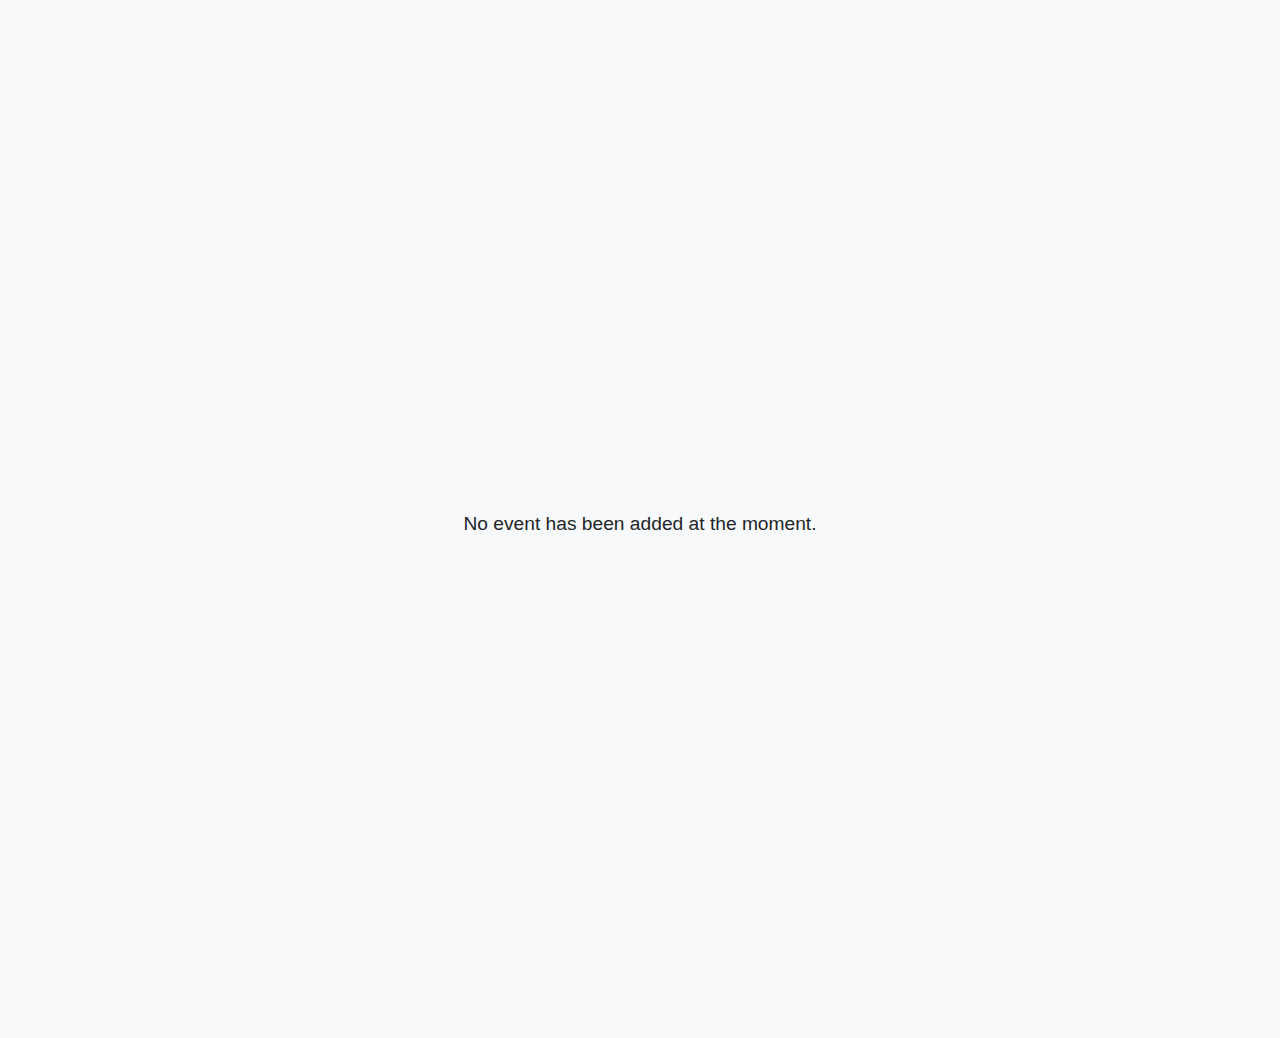
<file: events.html>
<!DOCTYPE html>
<html lang="en">

<head>
  <title>BMC</title>
  <meta charset="utf-8">
  <meta name="viewport" content="width=device-width, initial-scale=1">
  <link href="style.css" rel="stylesheet">

  <link rel="stylesheet" href="https://stackpath.bootstrapcdn.com/bootstrap/4.3.1/css/bootstrap.min.css"
    integrity="sha384-ggOyR0iXCbMQv3Xipma34MD+dH/1fQ784/j6cY/iJTQUOhcWr7x9JvoRxT2MZw1T" crossorigin="anonymous">
  <script src="https://ajax.googleapis.com/ajax/libs/jquery/3.4.1/jquery.min.js"></script>
  <script src="https://cdnjs.cloudflare.com/ajax/libs/popper.js/1.14.7/umd/popper.min.js"
    integrity="sha384-UO2eT0CpHqdSJQ6hJty5KVphtPhzWj9WO1clHTMGa3JDZwrnQq4sF86dIHNDz0W1"
    crossorigin="anonymous"></script>
  <script src="https://stackpath.bootstrapcdn.com/bootstrap/4.3.1/js/bootstrap.min.js"
    integrity="sha384-JjSmVgyd0p3pXB1rRibZUAYoIIy6OrQ6VrjIEaFf/nJGzIxFDsf4x0xIM+B07jRM"
    crossorigin="anonymous"></script>
</head>

<style>
  .nav-item {
    margin: 0 auto;
  }

  .card {
    margin: 0 auto;
  }

  .card-text {
    text-align: center;
  }
</style>

<body class="bg-light">
  
  <main role="main" class="container">
    <p style="text-align: center; margin-bottom: 45%; margin-top: 45%">No event has been added at the moment.</p>
  </main>

</body>

</html>
</file>
<file: style.css>
html,
body {
  overflow-x: scroll; /* Prevent scroll on narrow devices */
font-size: larger;
}


#motion {
  position: absolute;
  left: 50%;
  top: 50%;
  transform: translate(-50%, -50%);
}


text{
  margin-bottom: 8px;
  display: block;
  color: black;
}

strong, table{
  color: black;
}

footer { 
  bottom: 0;
  background: white;
  width: 100%;
  padding: 10px;
  text-align: center;
  margin-bottom: 70px;
}

body {
  padding-top: 10px;
}

.mainBody{
  margin-left: -50px;
  margin-top: 10px
}

@media (max-width: 767.98px) {
  .offcanvas-collapse {
    position: fixed;
    top: 56px; /* Height of navbar */
    bottom: 0;
    width: 100%;
    padding-right: 1rem;
    padding-left: 1rem;
    overflow-y: auto;
    background-color: var(--gray-dark);
    transition: -webkit-transform .3s ease-in-out;
    transition: transform .3s ease-in-out;
    transition: transform .3s ease-in-out, -webkit-transform .3s ease-in-out;
    -webkit-transform: translateX(100%);
    transform: translateX(100%);
  }
  .offcanvas-collapse.open {
    -webkit-transform: translateX(-1rem);
    transform: translateX(-1rem); /* Account for horizontal padding on navbar */
  }
}

.nav-scroller {
  position: relative;
  z-index: 2;
  height: 2.75rem;
  overflow-y: hidden;
}

.nav-scroller .nav {
  display: -webkit-box;
  display: -ms-flexbox;
  display: flex;
  -ms-flex-wrap: nowrap;
  flex-wrap: nowrap;
  padding-bottom: 1rem;
  margin-top: -1px;
  overflow-x: auto;
  color: rgba(255, 255, 255, .75);
  text-align: center;
  white-space: nowrap;
  -webkit-overflow-scrolling: touch;
}

.nav-underline .nav-link {
  padding-top: .75rem;
  padding-bottom: .75rem;
  font-size: .875rem;
  color: var(--secondary);
}

.nav-underline .nav-link:hover {
  color: var(--blue);
}

.nav-underline .active {
  font-weight: 500;
  color: var(--gray-dark);
}

.text-white-50 { color: rgba(255, 255, 255, .5); }

.bg-purple { background-color: var(--purple); }

.border-bottom { border-bottom: 1px solid #e5e5e5; }

.box-shadow { box-shadow: 0 .25rem .75rem rgba(0, 0, 0, .05); }

.lh-100 { line-height: 1; }
.lh-125 { line-height: 1.25; }
.lh-150 { line-height: 1.5; }
</file>
<file: fred/assets/css/main.css>
:root {
  --font-default: "Open Sans", system-ui, -apple-system, "Segoe UI", Roboto, "Helvetica Neue", Arial, "Noto Sans", "Liberation Sans", sans-serif, "Apple Color Emoji", "Segoe UI Emoji", "Segoe UI Symbol", "Noto Color Emoji";
  --font-primary: "Inter", sans-serif;
  --font-secondary: "Cardo", sans-serif;
}

/* Colors */
:root {
  --color-default: #fafafa;
  --color-primary: #27a776;
  --color-secondary: #161718;
  --color-black: #000000;
}

/* Smooth scroll behavior */
:root {
  scroll-behavior: smooth;
}

/*--------------------------------------------------------------
# General
--------------------------------------------------------------*/
body {
  font-family: var(--font-default);
  color: var(--color-default);
  background-color: #FFFFFF;
}

a {
  color: var(--color-primary);
  text-decoration: none;
}

a:hover {
  color: #32cf93;
  text-decoration: none;
}

h1,
h2 {
  font-family: var(--font-primary);
  color: #ff0000 !important;
}

.black {
  color: #000000 !important;
}

.wb {
  background: #FFFFFF !important;
  color: #000000 !important;
}

.bi-fullscreen {
  color: #9E0239;
  font-size: xx-large;
}

.bi-chevron-right {
  color: #30318F !important;
  font-weight: bolder;
}

.bi-youtube,
.bi-twitter,
.bi-facebook,
.bi-instagram {
  font-size: x-large !important;
}

/* .img-fluid{
  width: 360px !important;
  height: 520px !important;
} */


.none {
  display: none;
}



h3,
h4,
h5,
h6,
p {
  color: #000000 !important;
}


/*--------------------------------------------------------------
# Sections & Section Header
--------------------------------------------------------------*/
.section-header {
  padding-bottom: 0px;
}

.section-header h2 {
  font-size: 14px;
  font-weight: 500;
  padding: 0;
  line-height: 1px;
  margin: 0 0 5px 0;
  letter-spacing: 2px;
  text-transform: uppercase;
  color: rgba(255, 255, 255, 0.6);
  font-family: var(--font-primary);
}

.section-header h2::after {
  content: "";
  width: 120px;
  height: 1px;
  display: inline-block;
  background: #5bd9a9;
  margin: 4px 10px;
}

.section-header p {
  margin: 0;
  margin: 0;
  font-size: 36px;
  font-weight: 700;
  font-family: var(--font-secondary);
  color: #fff;
}

/*--------------------------------------------------------------
# Page Header
--------------------------------------------------------------*/
.page-header {
  padding: 120px 0 60px 0;
  min-height: 30vh;
  position: relative;
}

.page-header h2 {
  font-size: 56px;
  font-weight: 500;
  color: #fff;
  font-family: var(--font-secondary);
}

@media (max-width: 768px) {
  .page-header h2 {
    font-size: 36px;
  }
}

.page-header p {
  color: rgba(255, 255, 255, 0.8);
}

.page-header .cta-btn {
  font-family: var(--font-primary);
  font-weight: 400;
  font-size: 14px;
  display: inline-block;
  padding: 12px 40px;
  border-radius: 4px;
  letter-spacing: 1px;
  text-transform: uppercase;
  transition: 0.3s;
  color: #fff;
  background: var(--color-primary);
}

.page-header .cta-btn:hover {
  background: #2cbc85;
}

/*--------------------------------------------------------------
# Scroll top button
--------------------------------------------------------------*/
.scroll-top {
  position: fixed;
  visibility: hidden;
  opacity: 0;
  right: 15px;
  bottom: -15px;
  z-index: 99999;
  background: #9E0239;
  width: 44px;
  height: 44px;
  border-radius: 50px;
  transition: all 0.4s;
}

.scroll-top i {
  font-size: 24px;
  color: #fff;
  line-height: 0;
}

.scroll-top:hover {
  background: #30318F;
  color: #fff;
}

.scroll-top.active {
  visibility: visible;
  opacity: 1;
  bottom: 15px;
}

/*--------------------------------------------------------------
# Preloader
--------------------------------------------------------------*/
#preloader {
  display: flex;
  position: fixed;
  inset: 0;
  width: 100%;
  height: 100vh;
  z-index: 99999;
}

#preloader:before,
#preloader:after {
  content: "";
  background-color: var(--color-secondary);
  position: absolute;
  inset: 0;
  width: 50%;
  height: 100%;
  transition: all 0.3s ease 0s;
  z-index: -1;
}

#preloader:after {
  left: auto;
  right: 0;
}

#preloader .line {
  position: relative;
  overflow: hidden;
  margin: auto;
  width: 1px;
  height: 280px;
  transition: all 0.8s ease 0s;
}

#preloader .line:before {
  content: "";
  position: absolute;
  background-color: #fff;
  left: 0;
  top: 50%;
  width: 1px;
  height: 0%;
  transform: translateY(-50%);
  -webkit-animation: lineincrease 1000ms ease-in-out 0s forwards;
  animation: lineincrease 1000ms ease-in-out 0s forwards;
}

#preloader .line:after {
  content: "";
  position: absolute;
  background-color: #999;
  left: 0;
  top: 0;
  width: 1px;
  height: 100%;
  transform: translateY(-100%);
  -webkit-animation: linemove 1200ms linear 0s infinite;
  animation: linemove 1200ms linear 0s infinite;
  -webkit-animation-delay: 2000ms;
  animation-delay: 2000ms;
}

#preloader.loaded .line {
  opacity: 0;
  height: 100% !important;
}

#preloader.loaded .line:after {
  opacity: 0;
}

#preloader.loaded:before,
#preloader.loaded:after {
  -webkit-animation: preloaderfinish 300ms ease-in-out 500ms forwards;
  animation: preloaderfinish 300ms ease-in-out 500ms forwards;
}

@-webkit-keyframes lineincrease {
  0% {
    height: 0%;
  }

  100% {
    height: 100%;
  }
}

@keyframes lineincrease {
  0% {
    height: 0%;
  }

  100% {
    height: 100%;
  }
}

@-webkit-keyframes linemove {
  0% {
    transform: translateY(200%);
  }

  100% {
    transform: translateY(-100%);
  }
}

@keyframes linemove {
  0% {
    transform: translateY(200%);
  }

  100% {
    transform: translateY(-100%);
  }
}

@-webkit-keyframes preloaderfinish {
  0% {
    width: 5 0%;
  }

  100% {
    width: 0%;
  }
}

@keyframes preloaderfinish {
  0% {
    width: 5 0%;
  }

  100% {
    width: 0%;
  }
}

/*--------------------------------------------------------------
# Header
--------------------------------------------------------------*/
.header {
  transition: all 0.5s;
  z-index: 997;
  padding: 10px 0;
  background: white;
}

.header .logo {
  transition: 0.3s;
}

.header .logo img {
  max-height: 96px;
  margin-right: 8px;
  margin-top: -32px;
}

.header .logo h1 {
  font-size: 32px;
  margin: 0;
  font-weight: 400;
  color: #fff;
  font-family: var(--font-secondary);
}

.header .logo i {
  font-size: 32px;
  margin-right: 8px;
  line-height: 0;
}

@media (max-width: 575px) {
  .header .logo h1 {
    font-size: 26px;
  }

  .header .logo i {
    font-size: 24px;
  }
}

.header .header-social-links {
  padding-right: 15px;
}

.header .header-social-links a {
  color: rgba(255, 255, 255, 0.5);
  padding-left: 15px;
  display: inline-block;
  line-height: 0px;
  transition: 0.3s;
  font-size: 16px;
}

.header .header-social-links a:hover {
  color: #fff;
}

@media (max-width: 575px) {
  .header .header-social-links a {
    padding-left: 5px;
  }
}

/*--------------------------------------------------------------
# Desktop Navigation
--------------------------------------------------------------*/
@media (min-width: 1280px) {
  .navbar {
    padding: 0;
  }

  .navbar ul {
    margin: 0;
    padding: 0;
    display: flex;
    list-style: none;
    align-items: center;
  }

  .navbar li {
    position: relative;
  }

  .navbar a,
  .navbar a:focus {
    display: flex;
    align-items: center;
    justify-content: space-between;
    padding: 10px 0 10px 30px;
    font-family: var(--font-primary);
    text-transform: uppercase;
    letter-spacing: 1px;
    font-size: 13px;
    font-weight: 400;
    color: rgba(255, 255, 255, 0.5);
    white-space: nowrap;
    transition: 0.3s;
  }

  .navbar a i,
  .navbar a:focus i {
    font-size: 12px;
    line-height: 0;
    margin-left: 5px;
  }

  .navbar a:hover,
  .navbar .active,
  .navbar .active:focus,
  .navbar li:hover>a {
    color: #fff;
  }

  .navbar .dropdown ul {
    display: block;
    position: absolute;
    left: 14px;
    top: calc(100% + 30px);
    margin: 0;
    padding: 10px 0;
    z-index: 99;
    opacity: 0;
    visibility: hidden;
    background: var(--color-secondary);
    transition: 0.3s;
    border-radius: 4px;
  }

  .navbar .dropdown ul li {
    min-width: 200px;
  }

  .navbar .dropdown ul a {
    padding: 10px 20px;
    font-size: 15px;
    text-transform: none;
    font-weight: 400;
  }

  .navbar .dropdown ul a i {
    font-size: 12px;
  }

  .navbar .dropdown ul a:hover,
  .navbar .dropdown ul .active:hover,
  .navbar .dropdown ul li:hover>a {
    color: #fff;
  }

  .navbar .dropdown:hover>ul {
    opacity: 1;
    top: 100%;
    visibility: visible;
  }

  .navbar .dropdown .dropdown ul {
    top: 0;
    left: calc(100% - 30px);
    visibility: hidden;
  }

  .navbar .dropdown .dropdown:hover>ul {
    opacity: 1;
    top: 0;
    left: 100%;
    visibility: visible;
  }
}

@media (min-width: 1280px) and (max-width: 1366px) {
  .navbar .dropdown .dropdown ul {
    left: -90%;
  }

  .navbar .dropdown .dropdown:hover>ul {
    left: -100%;
  }
}

@media (min-width: 1280px) {

  .mobile-nav-show,
  .mobile-nav-hide {
    display: none;
  }
}

/*--------------------------------------------------------------
# Mobile Navigation
--------------------------------------------------------------*/
@media (max-width: 1279px) {
  .navbar {
    position: fixed;
    top: 0;
    right: -100%;
    width: 100%;
    max-width: 400px;
    bottom: 0;
    transition: 0.3s;
    z-index: 9997;
  }

  .navbar ul {
    position: absolute;
    inset: 0;
    padding: 50px 0 10px 0;
    margin: 0;
    background: #FFFFFF;
    overflow-y: auto;
    transition: 0.3s;
    z-index: 9998;
  }

  .navbar a,
  .navbar a:focus {
    display: flex;
    align-items: center;
    justify-content: space-between;
    padding: 10px 20px;
    font-family: var(--font-primary);
    font-size: 13px;
    text-transform: capitalize;
    font-weight: bolder;
    color: #000000;
    margin-top: 40px;
    margin-left: 100px;
    letter-spacing: 1px;
    white-space: nowrap;
    transition: 0.3s;
  }

  .navbar a i,
  .navbar a:focus i {
    font-size: 12px;
    line-height: 0;
    margin-left: 5px;
  }

  .navbar a:hover,
  .navbar .active,
  .navbar .active:focus,
  .navbar li:hover>a {
    color: #fff;
  }

  .navbar .dropdown ul,
  .navbar .dropdown .dropdown ul {
    position: static;
    display: none;
    padding: 10px 0;
    margin: 10px 20px;
    transition: all 0.5s ease-in-out;
    border: 1px solid black;
  }

  .navbar .dropdown>.dropdown-active,
  .navbar .dropdown .dropdown>.dropdown-active {
    display: block;
  }

  .mobile-nav-show {
    color: #fff;
    font-size: 28px;
    cursor: pointer;
    line-height: 0;
    transition: 0.5s;
    z-index: 9999;
    margin: 0 10px 0 10px;
  }

  .mobile-nav-hide {
    color: #fff;
    font-size: 32px;
    cursor: pointer;
    line-height: 0;
    transition: 0.5s;
    position: fixed;
    right: 20px;
    top: 20px;
    z-index: 9999;
  }

  .mobile-nav-active {
    overflow: hidden;
  }

  .mobile-nav-active .navbar {
    right: 0;
  }

  .mobile-nav-active .navbar:before {
    content: "";
    position: fixed;
    inset: 0;
    background: rgba(22, 23, 24, 0.8);
    z-index: 9996;
  }
}

/*--------------------------------------------------------------
# About Section
--------------------------------------------------------------*/
.about .content h2 {
  font-weight: 700;
  font-size: 24px;
  color: var(--color-primary);
}

.about .content ul {
  list-style: none;
  padding: 0;
}

.about .content ul li {
  margin-bottom: 20px;
  display: flex;
  align-items: center;
}

.about .content ul strong {
  margin-right: 10px;
}

.about .content ul i {
  font-size: 16px;
  margin-right: 5px;
  color: var(--color-primary);
  line-height: 0;
}

/*--------------------------------------------------------------
# Testimonials Section
--------------------------------------------------------------*/
.testimonials {
  margin-top: 80px;
}

.testimonials .testimonial-item {
  box-sizing: content-box;
  padding: 30px;
  margin: 40px 30px;
  background: #FFFFFF;
  border: 1px solid #000000;
  min-height: 320px;
  display: flex;
  flex-direction: column;
  text-align: center;
  transition: 0.3s;
}

.testimonials .testimonial-item .stars {
  margin-bottom: 15px;
}

.testimonials .testimonial-item .stars i {
  color: #ffc107;
  margin: 0 1px;
}

.testimonials .testimonial-item .testimonial-img {
  width: 90px;
  border-radius: 50%;
  border: 5px solid #474a4d;
  margin: 0 auto;
}

.testimonials .testimonial-item h3 {
  font-size: 18px;
  font-weight: bold;
  margin: 10px 0 5px 0;
  color: #fff;
}

.testimonials .testimonial-item h4 {
  font-size: 14px;
  color: rgba(255, 255, 255, 0.5);
  margin: 0;
}

.testimonials .testimonial-item p {
  font-style: italic;
  margin: 0 auto 15px auto;
}

.testimonials .swiper-pagination {
  margin-top: 20px;
  position: relative;
}

.testimonials .swiper-pagination .swiper-pagination-bullet {
  width: 12px;
  height: 12px;
  background-color: rgba(255, 255, 255, 0.2);
  opacity: 1;
}

.testimonials .swiper-pagination .swiper-pagination-bullet-active {
  background-color: rgba(255, 255, 255, 0.5);
}

.testimonials .swiper-slide {
  opacity: 0.3;
}

@media (max-width: 1199px) {
  .testimonials .swiper-slide-active {
    opacity: 1;
  }

  .testimonials .swiper-pagination {
    margin-top: 0;
  }

  .testimonials .testimonial-item {
    margin: 40px 20px;
  }
}

@media (min-width: 1200px) {
  .testimonials .swiper-slide-next {
    opacity: 1;
    transform: scale(1.12);
  }
}

/*--------------------------------------------------------------
# Pricing Section
--------------------------------------------------------------*/
.gallery {
  margin-top: 40px;
}

.gallery .gallery-item {
  position: relative;
  overflow: hidden;
  border-radius: 10px;
}

.gallery .gallery-item img {
  transition: 0.3s;
}

.gallery .gallery-links {
  position: absolute;
  inset: 0;
  opacity: 0;
  transition: all ease-in-out 0.3s;
  background: rgba(0, 0, 0, 0.6);
  z-index: 3;
}

.gallery .gallery-links .preview-link,
.gallery .gallery-links .details-link {
  font-size: 20px;
  color: rgba(255, 255, 255, 0.5);
  transition: 0.3s;
  line-height: 1.2;
  margin: 30px 8px 0 8px;
}

.gallery .gallery-links .preview-link:hover,
.gallery .gallery-links .details-link:hover {
  color: #fff;
}

.gallery .gallery-links .details-link {
  font-size: 30px;
  line-height: 0;
}

.gallery .gallery-item:hover .gallery-links {
  opacity: 1;
}

.gallery .gallery-item:hover .preview-link,
.gallery .gallery-item:hover .details-link {
  margin-top: 0;
}

.gallery .gallery-item:hover img {
  transform: scale(1.1);
}

.glightbox-clean .gslide-description {
  background: #FFFFFF;
}

.glightbox-clean .gslide-title {
  color: rgba(255, 255, 255, 0.8);
  margin: 0;
  font-weight: bolder;
  text-align: center;
}

/*--------------------------------------------------------------
# Gallery Single Section
--------------------------------------------------------------*/
.gallery-single .portfolio-details-slider img {
  width: 100%;
}

.gallery-single .portfolio-details-slider .swiper-pagination .swiper-pagination-bullet {
  width: 12px;
  height: 12px;
  background-color: rgba(255, 255, 255, 0.7);
  opacity: 1;
}

.gallery-single .portfolio-details-slider .swiper-pagination .swiper-pagination-bullet-active {
  background-color: var(--color-primary);
}

.gallery-single .swiper-button-prev,
.gallery-single .swiper-button-next {
  width: 48px;
  height: 48px;
}

.gallery-single .swiper-button-prev:after,
.gallery-single .swiper-button-next:after {
  color: rgba(255, 255, 255, 0.8);
  background-color: rgba(0, 0, 0, 0.2);
  font-size: 24px;
  border-radius: 50%;
  width: 48px;
  height: 48px;
  display: flex;
  align-items: center;
  justify-content: center;
  transition: 0.3s;
}

.gallery-single .swiper-button-prev:hover:after,
.gallery-single .swiper-button-next:hover:after {
  background-color: rgba(0, 0, 0, 0.6);
}

@media (max-width: 575px) {

  .gallery-single .swiper-button-prev,
  .gallery-single .swiper-button-next {
    display: none;
  }
}

.gallery-single .portfolio-info h3 {
  font-size: 22px;
  font-weight: 700;
  margin-bottom: 20px;
  padding-bottom: 20px;
  position: relative;
  font-family: var(--font-secondary);
}

.gallery-single .portfolio-info h3:after {
  content: "";
  position: absolute;
  display: block;
  width: 50px;
  height: 3px;
  background: var(--color-primary);
  left: 0;
  bottom: 0;
}

.gallery-single .portfolio-info ul {
  list-style: none;
  padding: 0;
  font-size: 15px;
}

.gallery-single .portfolio-info ul li {
  display: flex;
  flex-direction: column;
  padding-bottom: 15px;
}

.gallery-single .portfolio-info ul strong {
  text-transform: uppercase;
  font-weight: 400;
  color: #6b7075;
  font-size: 14px;
}

.gallery-single .portfolio-info .btn-visit {
  padding: 8px 40px;
  background: var(--color-primary);
  color: #fff;
  border-radius: 50px;
  transition: 0.3s;
}

.gallery-single .portfolio-info .btn-visit:hover {
  background: #2cbc85;
}

.gallery-single .portfolio-description h2 {
  font-size: 26px;
  font-weight: 700;
  margin-bottom: 20px;
  color: #fff;
  font-family: var(--font-secondary);
}

.gallery-single .portfolio-description p {
  padding: 0;
}

.gallery-single .portfolio-description .testimonial-item {
  padding: 30px 30px 0 30px;
  position: relative;
  background: var(--color-secondary);
  height: 100%;
  margin-bottom: 50px;
}

.gallery-single .portfolio-description .testimonial-item .testimonial-img {
  width: 90px;
  border-radius: 50px;
  border: 6px solid #2e3133;
  float: left;
  margin: 0 10px 0 0;
}

.gallery-single .portfolio-description .testimonial-item h3 {
  font-size: 18px;
  font-weight: bold;
  margin: 15px 0 5px 0;
  padding-top: 20px;
}

.gallery-single .portfolio-description .testimonial-item h4 {
  font-size: 14px;
  color: rgba(255, 255, 255, 0.6);
  margin: 0;
}

.gallery-single .portfolio-description .testimonial-item .quote-icon-left,
.gallery-single .portfolio-description .testimonial-item .quote-icon-right {
  color: #5bd9a9;
  font-size: 26px;
  line-height: 0;
}

.gallery-single .portfolio-description .testimonial-item .quote-icon-left {
  display: inline-block;
  left: -5px;
  position: relative;
}

.gallery-single .portfolio-description .testimonial-item .quote-icon-right {
  display: inline-block;
  right: -5px;
  position: relative;
  top: 10px;
  transform: scale(-1, -1);
}

.gallery-single .portfolio-description .testimonial-item p {
  font-style: italic;
  margin: 0 0 15px 0 0 0;
  padding: 0;
}

/*--------------------------------------------------------------
# Services Section
--------------------------------------------------------------*/
.services .service-item {
  padding: 50px 30px;
  transition: all ease-in-out 0.4s;
  background: #FFFFFF;
  border-right: 1px solid #000000;
  height: 100%;
  overflow: hidden;
  z-index: 1;
}

.services .service-item:before {
  content: "";
  position: absolute;
  background: #1d1f20;
  top: -200px;
  transition: all 0.3s;
  z-index: -1;
}

.services .service-item i {
  background: #30318F;
  color: #fff;
  font-size: 24px;
  transition: 0.3s;
  display: flex;
  align-items: center;
  justify-content: center;
  width: 56px;
  height: 56px;
  border-radius: 50%;
}

.services .service-item h4 {
  font-weight: 600;
  margin: 15px 0 0 0;
  transition: 0.3s;
  font-size: 20px;
}

.services .service-item h4 a {
  color: #000000;
}

.services .service-item p {
  line-height: 24px;
  font-size: 14px;
  margin: 15px 0 0 0;
}







/* #image {
  display: none;
  position: absolute;
  right: 10%;
}

#text:hover + #image {
  display: block;
} */


.firstImage:hover:before {
  background-image: url('https://cleansolace.github.io/mobilegem/fred/assets/img/services/ptg.jpg');
  background-size: 300px 320px;
  background-repeat: no-repeat;
}

.secondImage:hover:before {
  background-image: url("https://cleansolace.github.io/mobilegem/fred/assets/img/services/par.jpg");
  background-size: 300px 320px;
  background-repeat: no-repeat;
}

.threeImage:hover:before {
  background-image: url("https://cleansolace.github.io/mobilegem/fred/assets/img/services/vdg.jpg");
  background-size: 300px 320px;
  background-repeat: no-repeat;
}


.fourImage:hover:before {
  background-image: url("https://cleansolace.github.io/mobilegem/fred/assets/img/services/edt.jpg");
  background-size: 300px 320px;
  background-repeat: no-repeat;
}




.services .service-item:hover:before {
  right: 0;
  top: 0;
  width: 100%;
  height: 100%;
  color: #FFFFFF !important;
  border-radius: 0px;
}

.services .service-item:hover h4 a,
.services .service-item:hover p {
  color: #fff !important;
}

.services .service-item:hover i {
  background: #fff;
  color: #9E0239;
}

/*--------------------------------------------------------------
# Pricing Section
--------------------------------------------------------------*/
.pricing {
  margin-top: 80px;
  display: none;
}

.pricing .pricing-item {
  border-bottom: 1px dashed #474a4d;
  width: 100%;
  height: 100%;
  padding: 0 0 15px 0;
}

.pricing .pricing-item h3 {
  margin: 0;
  font-size: 18px;
  font-weight: 500;
  color: rgba(255, 255, 255, 0.6);
}

.pricing .pricing-item h4 {
  margin: 0;
  font-size: 16px;
}

/*--------------------------------------------------------------
# Contact Section
--------------------------------------------------------------*/
.contact .info-item+.info-item {
  margin-top: 40px;
}

.contact .info-item i {
  font-size: 20px;
  color: var(--color-primary);
  float: left;
  width: 44px;
  height: 44px;
  background: #222425;
  display: flex;
  justify-content: center;
  align-items: center;
  border-radius: 50px;
  transition: all 0.3s ease-in-out;
  margin-right: 15px;
}

.contact .info-item h4 {
  padding: 0;
  font-size: 20px;
  font-weight: 600;
  margin-bottom: 5px;
  color: rgba(255, 255, 255, 0.5);
}

.contact .info-item p {
  padding: 0;
  margin-bottom: 0;
  font-size: 14px;
  color: #fff;
}

.contact .info-item:hover i {
  background: var(--color-primary);
  color: #fff;
}

.contact .php-email-form {
  width: 100%;
}

.contact .php-email-form .form-group {
  padding-bottom: 8px;
}

.contact .php-email-form .error-message {
  display: none;
  color: #fff;
  background: #df1529;
  text-align: left;
  padding: 15px;
  font-weight: 600;
}

.contact .php-email-form .error-message br+br {
  margin-top: 25px;
}

.contact .php-email-form .sent-message {
  display: none;
  color: #fff;
  background: var(--color-primary);
  text-align: center;
  padding: 15px;
  font-weight: 600;
}

.contact .php-email-form .loading {
  display: none;
  background: var(--color-secondary);
  text-align: center;
  padding: 15px;
  color: rgba(255, 255, 255, 0.6);
}

.contact .php-email-form .loading:before {
  content: "";
  display: inline-block;
  border-radius: 50%;
  width: 24px;
  height: 24px;
  margin: 0 10px -6px 0;
  border: 3px solid var(--color-primary);
  border-top-color: var(--color-secondary);
  -webkit-animation: animate-loading 1s linear infinite;
  animation: animate-loading 1s linear infinite;
}

.contact .php-email-form input,
.contact .php-email-form textarea {
  border-radius: 4px;
  box-shadow: none;
  font-size: 14px;
  background-color: var(--color-secondary);
  border: 1px solid #2e3133;
  color: #fff;
}

.contact .php-email-form input {
  height: 44px;
}

.contact .php-email-form textarea {
  padding: 10px 12px;
}

.contact .php-email-form button[type=submit] {
  background: #30318F;
  border: 0;
  padding: 10px 35px;
  color: #fff;
  transition: 0.4s;
  border-radius: 4px;
}

.contact .php-email-form button[type=submit]:hover {
  background: #9E0239;
}

@-webkit-keyframes animate-loading {
  0% {
    transform: rotate(0deg);
  }

  100% {
    transform: rotate(360deg);
  }
}

@keyframes animate-loading {
  0% {
    transform: rotate(0deg);
  }

  100% {
    transform: rotate(360deg);
  }
}

/*--------------------------------------------------------------
# Hero Section
--------------------------------------------------------------*/
.hero {
  width: 100%;
  min-height: 30vh;
  background: #FFFFFF;
  display: none;
  background-size: cover;
  position: relative;
  padding: 140px 0 60px 0;
}

.hero h2 {
  margin: 0 0 10px 0;
  font-size: 38px;
  font-weight: 700;
  color: #fff;
  font-family: var(--font-secondary);
}

.hero h2 span {
  position: relative;
  z-index: 1;
  padding: 0 5px;
  display: inline-block;
}

.hero h2 span:before {
  content: "";
  position: absolute;
  height: 50%;
  bottom: 0;
  left: 0;
  right: 0;
  background: var(--color-primary);
  z-index: -1;
}

.hero p {
  color: rgba(255, 255, 255, 0.6);
  margin-bottom: 30px;
  font-size: 18px;
}

.hero .btn-get-started {
  font-family: var(--font-primary);
  font-weight: 400;
  font-size: 14px;
  display: inline-block;
  padding: 12px 40px;
  border-radius: 4px;
  letter-spacing: 1px;
  text-transform: uppercase;
  transition: 0.3s;
  color: #fff;
  background: var(--color-primary);
}

.hero .btn-get-started:hover {
  background: #2cbc85;
}

@media (max-width: 768px) {
  .hero h2 {
    font-size: 32px;
  }
}

/*--------------------------------------------------------------
# Footer
--------------------------------------------------------------*/
.footer {
  margin-top: 30px;
  padding: 30px 0;
  font-size: 14px;
  border-top: 1px solid rgba(255, 255, 255, 0.15);
}

.footer .copyright {
  text-align: center;
  color: #000000;
}

.footer .credits {
  padding-top: 6px;
  text-align: center;
  font-size: 13px;
  color: rgba(255, 255, 255, 0.8);
}

.footer .credits a {
  color: var(--color-primary);
}
</file>
